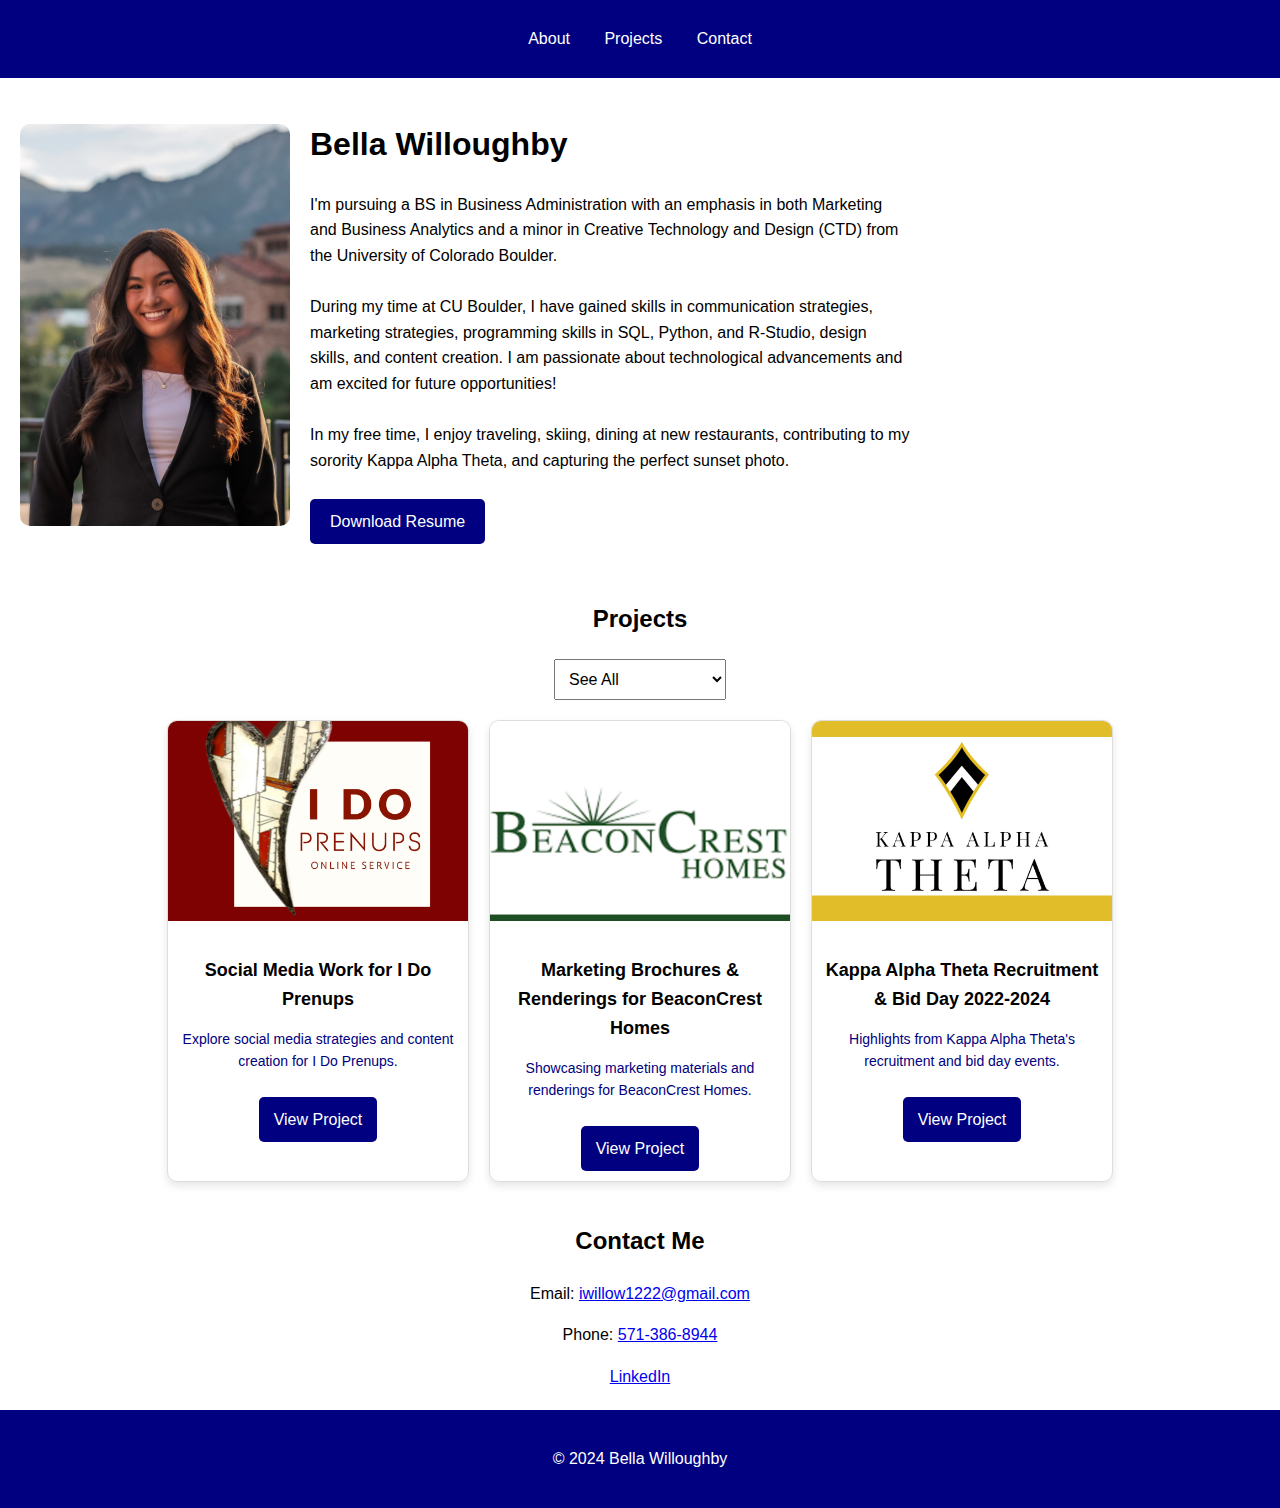
<file: HTML/index.html>
<!DOCTYPE html>
<html lang="en">
<head>
    <meta charset="UTF-8">
    <meta name="viewport" content="width=device-width, initial-scale=1.0">
    <link rel="stylesheet" href="../CSS/styles.css">
    <title>Bella Willoughby Portfolio</title>
</head>
<body>
    <header>
        <nav>
            <ul>
                <li><a href="#about">About</a></li>
                <li><a href="#projects">Projects</a></li>
                <li><a href="#contact">Contact</a></li>
            </ul>
        </nav>
    </header>

    <main>
        <!-- About Section -->
        <section id="about">
            <div class="about-container">
                <div class="about-image">
                    <img src="/Headshot.jpg" alt="Bella Willoughby Headshot" class="headshot">
                </div>
                <div class="about-description">
                    <h1>Bella Willoughby</h1>
                    <p>
                        I'm pursuing a BS in Business Administration with an emphasis in both Marketing and Business Analytics 
                        and a minor in Creative Technology and Design (CTD) from the University of Colorado Boulder.
                        <br><br>
                        During my time at CU Boulder, I have gained skills in communication strategies, marketing strategies, programming 
                        skills in SQL, Python, and R-Studio, design skills, and content creation. 
                        I am passionate about technological advancements and am excited for future opportunities!
                        <br><br>
                        In my free time, I enjoy traveling, skiing, dining at new restaurants, contributing to my sorority 
                        Kappa Alpha Theta, and capturing the perfect sunset photo.
                        <br><br>
                        <a href="https://docs.google.com/document/d/1LbcghBcmfyamTThETzIN4ZHeQhp2QPcEH4WCd3hlcKA/edit?tab=t.0f" target="_blank" class="btn">Download Resume</a>

                    </p>
                </div>
            </div>
        </section>

        <!-- Projects Section -->
        <section id="projects">
            <h2 class="section-title">Projects</h2>
            <div class="filter-container">
                <select id="filter-dropdown" class="filter-dropdown">
                    <option value="all">See All</option>
                    <option value="marketing">Marketing Related</option>
                    <option value="internship">Past Internships</option>
                    <option value="event">Events</option>
                </select>
            </div>
            <div class="projects-container">
                <!-- Project Cards -->
                <div class="project-card" data-category="marketing internship">
                    <img src="/IDP.png" alt="Social Media Work for I Do Prenups" class="project-img">
                    <div class="project-details">
                        <h3>Social Media Work for I Do Prenups</h3>
                        <p>Explore social media strategies and content creation for I Do Prenups.</p>
                        <a href="Project1.html" target="_blank" class="btn">View Project</a>
                    </div>
                </div>
                <div class="project-card" data-category="marketing internship">
                    <img src="/BeaconCrestHomes.png" alt="BeaconCrest Homes Marketing" class="project-img">
                    <div class="project-details">
                        <h3>Marketing Brochures & Renderings for BeaconCrest Homes</h3>
                        <p>Showcasing marketing materials and renderings for BeaconCrest Homes.</p>
                        <a href="Project2.html" target="_blank" class="btn">View Project</a>
                    </div>
                </div>
                <div class="project-card" data-category="event">
                    <img src="/Theta.png" alt="Kappa Alpha Theta Recruitment" class="project-img">
                    <div class="project-details">
                        <h3>Kappa Alpha Theta Recruitment & Bid Day 2022-2024</h3>
                        <p>Highlights from Kappa Alpha Theta's recruitment and bid day events.</p>
                        <a href="Project3.html" target="_blank" class="btn">View Project</a>
                    </div>
                </div>
            </div>
        </section>

        <!-- Contact Section -->
        <section id="contact">
            <h2 class="section-title">Contact Me</h2>
            <p>Email: <a href="mailto:iwillow1222@gmail.com">iwillow1222@gmail.com</a></p>
            <p>Phone: <a href="tel:571-386-8944">571-386-8944</a></p>
            <div class="links">
                <a href="https://www.linkedin.com/in/isabellawilloughby/" target="_blank">LinkedIn</a>
            </div>
        </section>
    </main>

    <footer>
        <p>&copy; 2024 Bella Willoughby</p>
    </footer>

    <script src="../JS/main.js"></script>
</body>
</html>
</file>
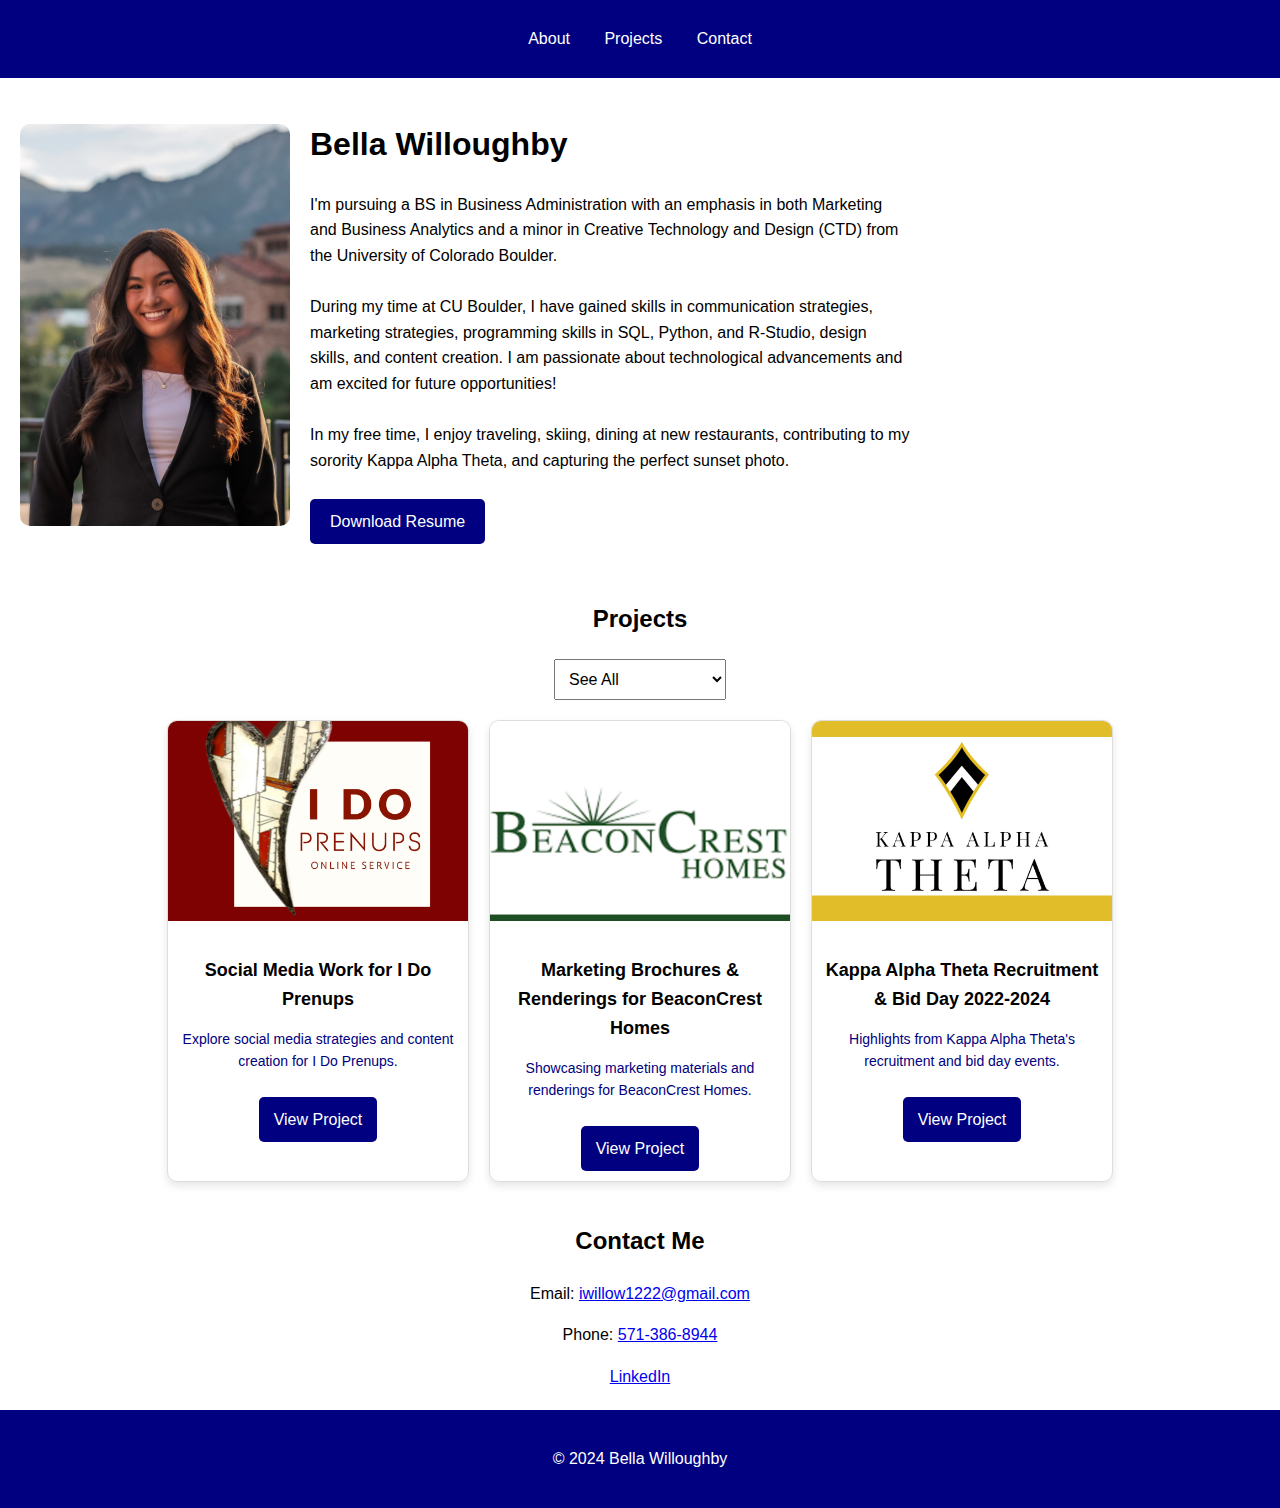
<file: Bella_portfolio/HTML/index.html>
<!DOCTYPE html>
<html lang="en">
<head>
    <meta charset="UTF-8">
    <meta name="viewport" content="width=device-width, initial-scale=1.0">
    <link rel="stylesheet" href="../CSS/styles.css">
    <title>Bella Willoughby Portfolio</title>
</head>
<body>
    <header>
        <nav>
            <ul>
                <li><a href="#about">About</a></li>
                <li><a href="#projects">Projects</a></li>
                <li><a href="#contact">Contact</a></li>
            </ul>
        </nav>
    </header>

    <main>
        <!-- About Section -->
        <section id="about">
            <div class="about-container">
                <div class="about-image">
                    <img src="/image/Headshot.jpg" alt="Bella Willoughby Headshot" class="headshot">
                </div>
                <div class="about-description">
                    <h1>Bella Willoughby</h1>
                    <p>
                        I'm pursuing a BS in Business Administration with an emphasis in both Marketing and Business Analytics 
                        and a minor in Creative Technology and Design (CTD) from the University of Colorado Boulder.
                        <br><br>
                        During my time at CU Boulder, I have gained skills in communication strategies, marketing strategies, programming 
                        skills in SQL, Python, and R-Studio, design skills, and content creation. 
                        I am passionate about technological advancements and am excited for future opportunities!
                        <br><br>
                        In my free time, I enjoy traveling, skiing, dining at new restaurants, contributing to my sorority 
                        Kappa Alpha Theta, and capturing the perfect sunset photo.
                        <br><br>
                        <a href="https://docs.google.com/document/d/1LbcghBcmfyamTThETzIN4ZHeQhp2QPcEH4WCd3hlcKA/edit?tab=t.0f" target="_blank" class="btn">Download Resume</a>

                    </p>
                </div>
            </div>
        </section>

        <!-- Projects Section -->
        <section id="projects">
            <h2 class="section-title">Projects</h2>
            <div class="filter-container">
                <select id="filter-dropdown" class="filter-dropdown">
                    <option value="all">See All</option>
                    <option value="marketing">Marketing Related</option>
                    <option value="internship">Past Internships</option>
                    <option value="event">Events</option>
                </select>
            </div>
            <div class="projects-container">
                <!-- Project Cards -->
                <div class="project-card" data-category="marketing internship">
                    <img src="/image/IDP.png" alt="Social Media Work for I Do Prenups" class="project-img">
                    <div class="project-details">
                        <h3>Social Media Work for I Do Prenups</h3>
                        <p>Explore social media strategies and content creation for I Do Prenups.</p>
                        <a href="Project1.html" target="_blank" class="btn">View Project</a>
                    </div>
                </div>
                <div class="project-card" data-category="marketing internship">
                    <img src="/image/BeaconCrestHomes.png" alt="BeaconCrest Homes Marketing" class="project-img">
                    <div class="project-details">
                        <h3>Marketing Brochures & Renderings for BeaconCrest Homes</h3>
                        <p>Showcasing marketing materials and renderings for BeaconCrest Homes.</p>
                        <a href="Project2.html" target="_blank" class="btn">View Project</a>
                    </div>
                </div>
                <div class="project-card" data-category="event">
                    <img src="/image/Theta.png" alt="Kappa Alpha Theta Recruitment" class="project-img">
                    <div class="project-details">
                        <h3>Kappa Alpha Theta Recruitment & Bid Day 2022-2024</h3>
                        <p>Highlights from Kappa Alpha Theta's recruitment and bid day events.</p>
                        <a href="Project3.html" target="_blank" class="btn">View Project</a>
                    </div>
                </div>
            </div>
        </section>

        <!-- Contact Section -->
        <section id="contact">
            <h2 class="section-title">Contact Me</h2>
            <p>Email: <a href="mailto:iwillow1222@gmail.com">iwillow1222@gmail.com</a></p>
            <p>Phone: <a href="tel:571-386-8944">571-386-8944</a></p>
            <div class="links">
                <a href="https://www.linkedin.com/in/isabellawilloughby/" target="_blank">LinkedIn</a>
            </div>
        </section>
    </main>

    <footer>
        <p>&copy; 2024 Bella Willoughby</p>
    </footer>

    <script src="../JS/main.js"></script>
</body>
</html>
</file>
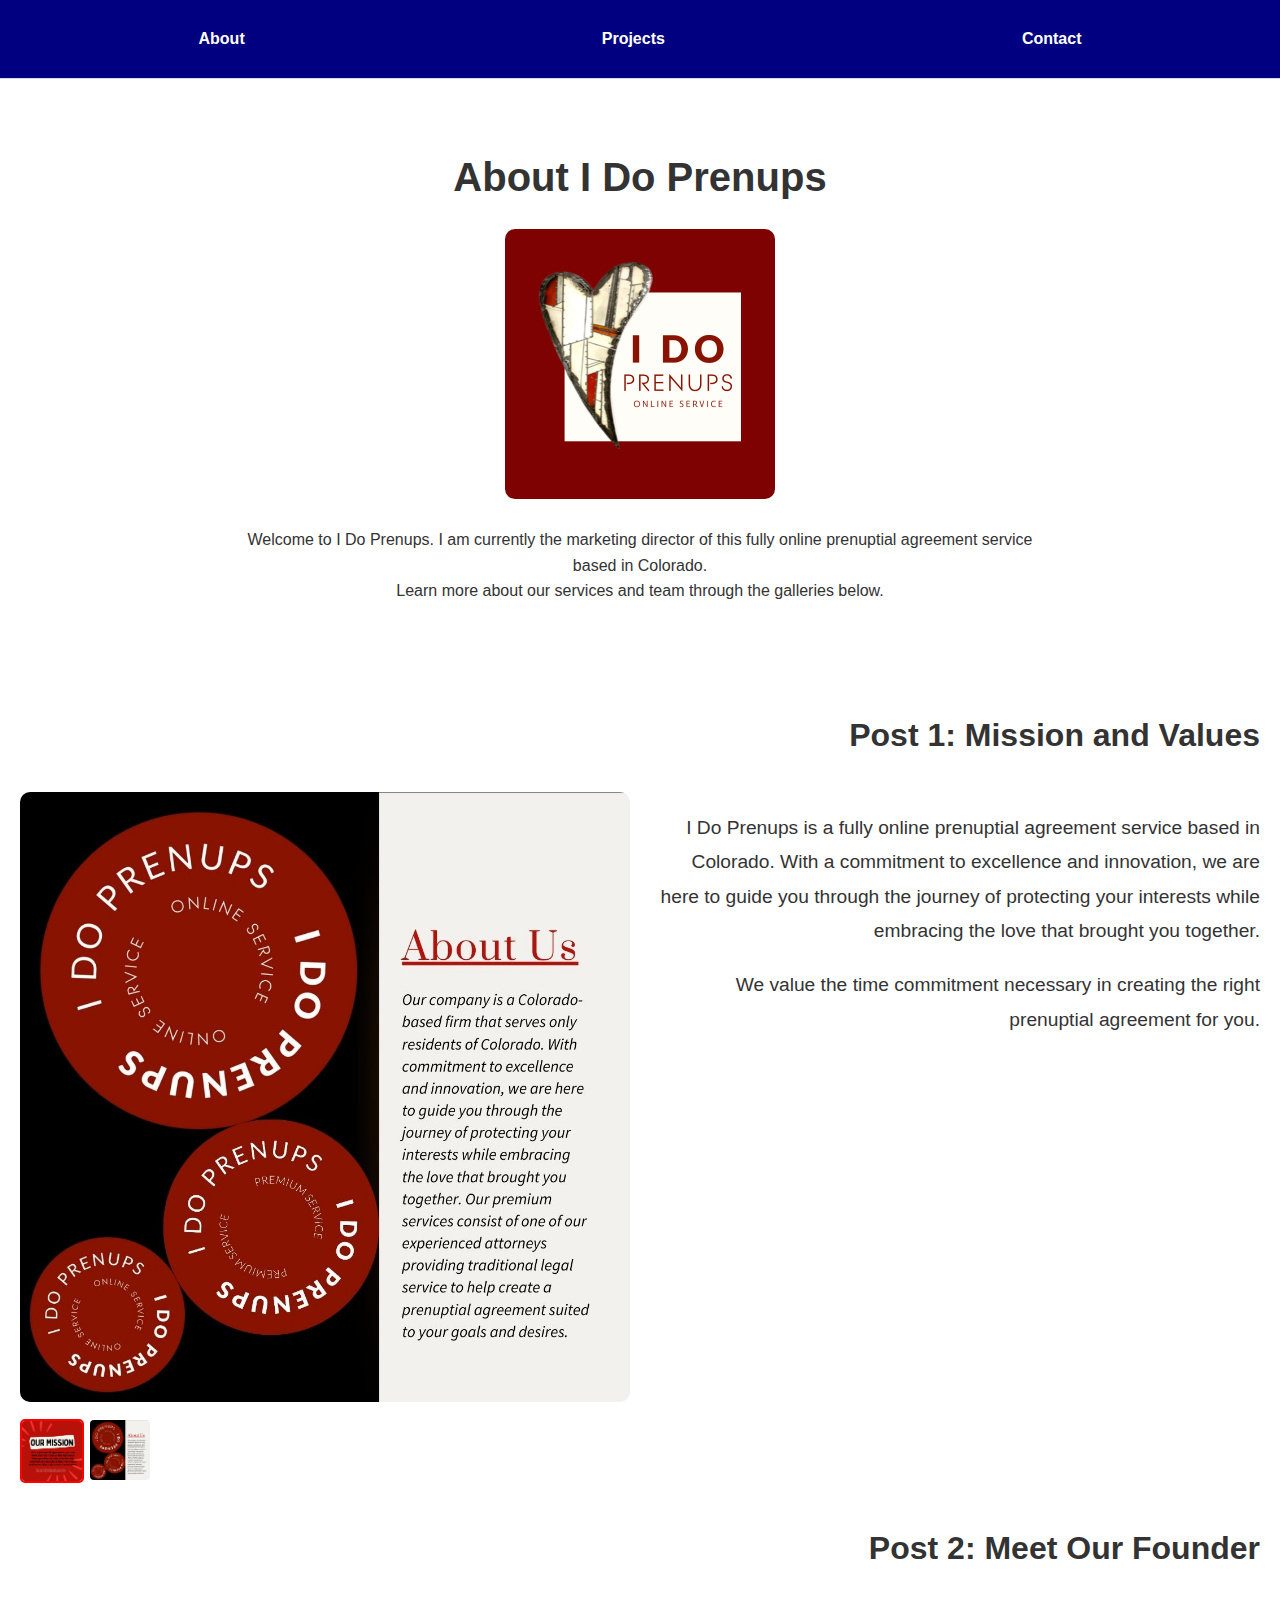
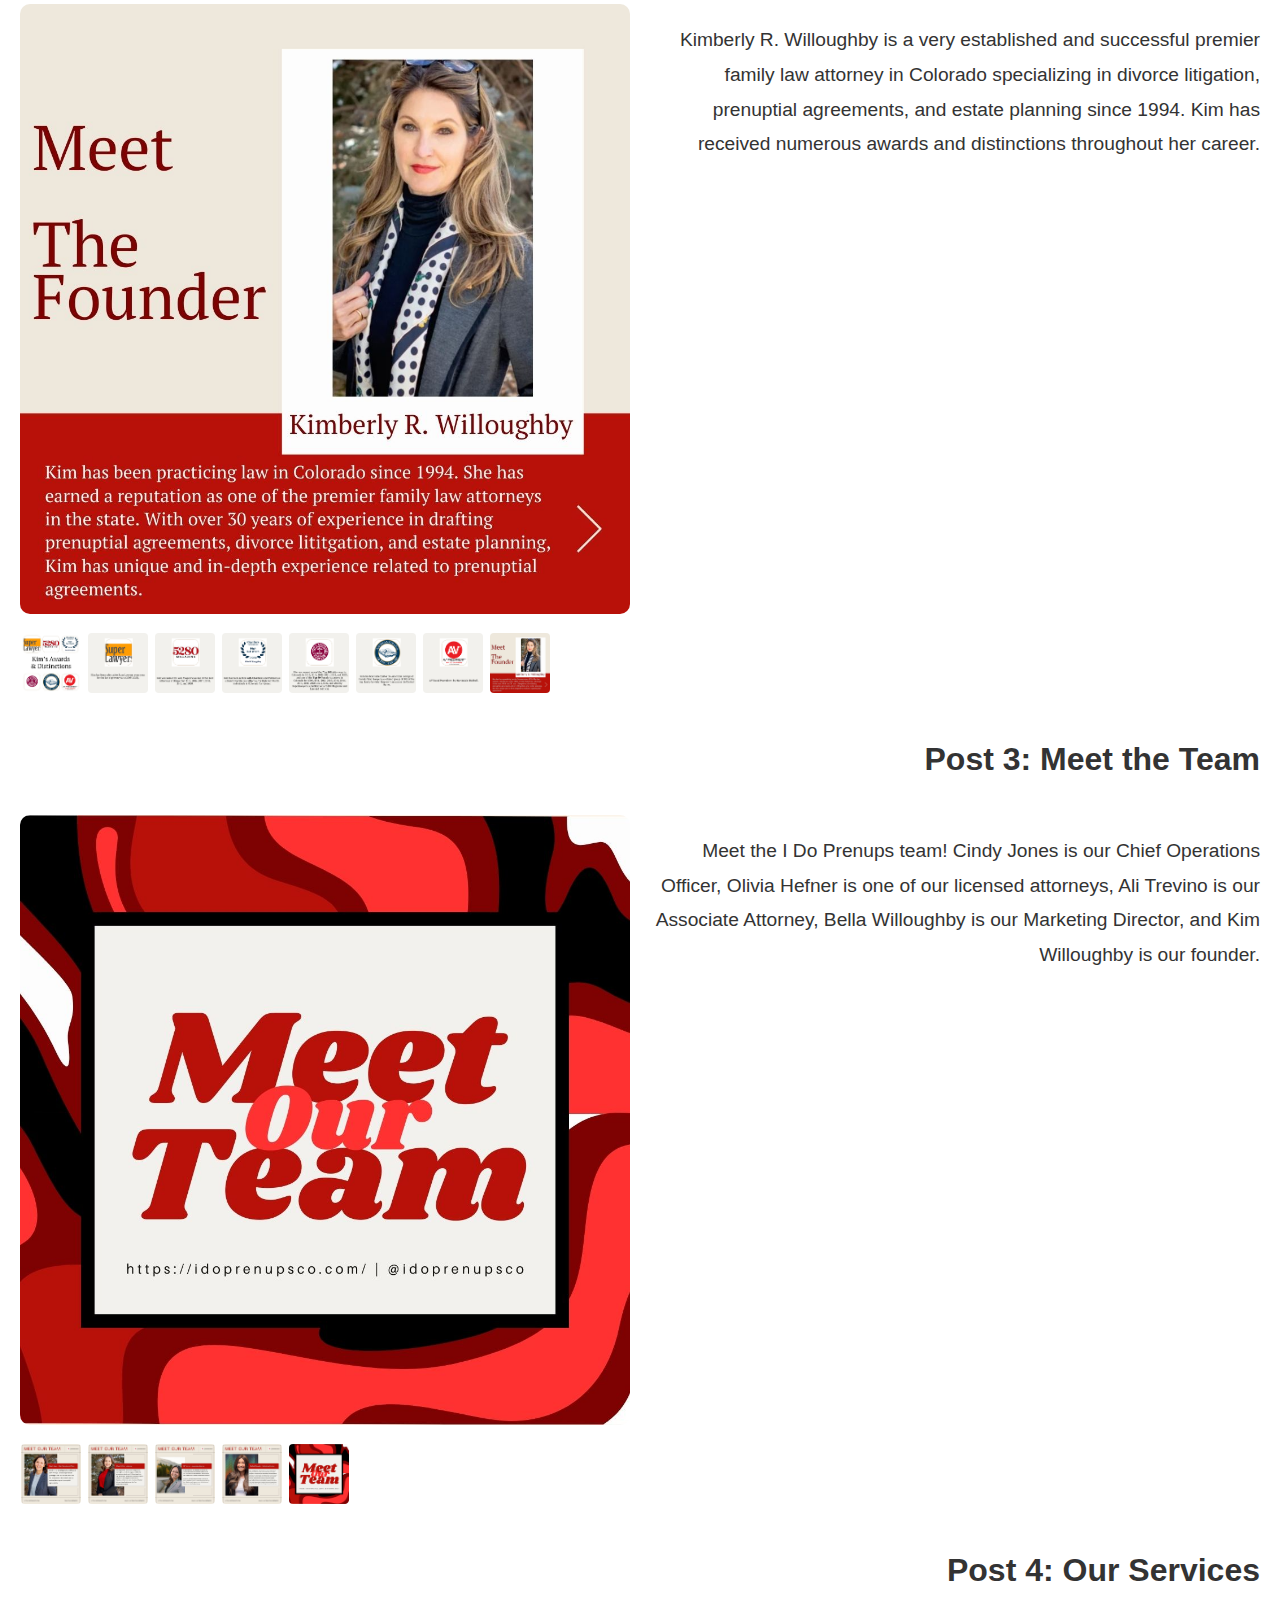
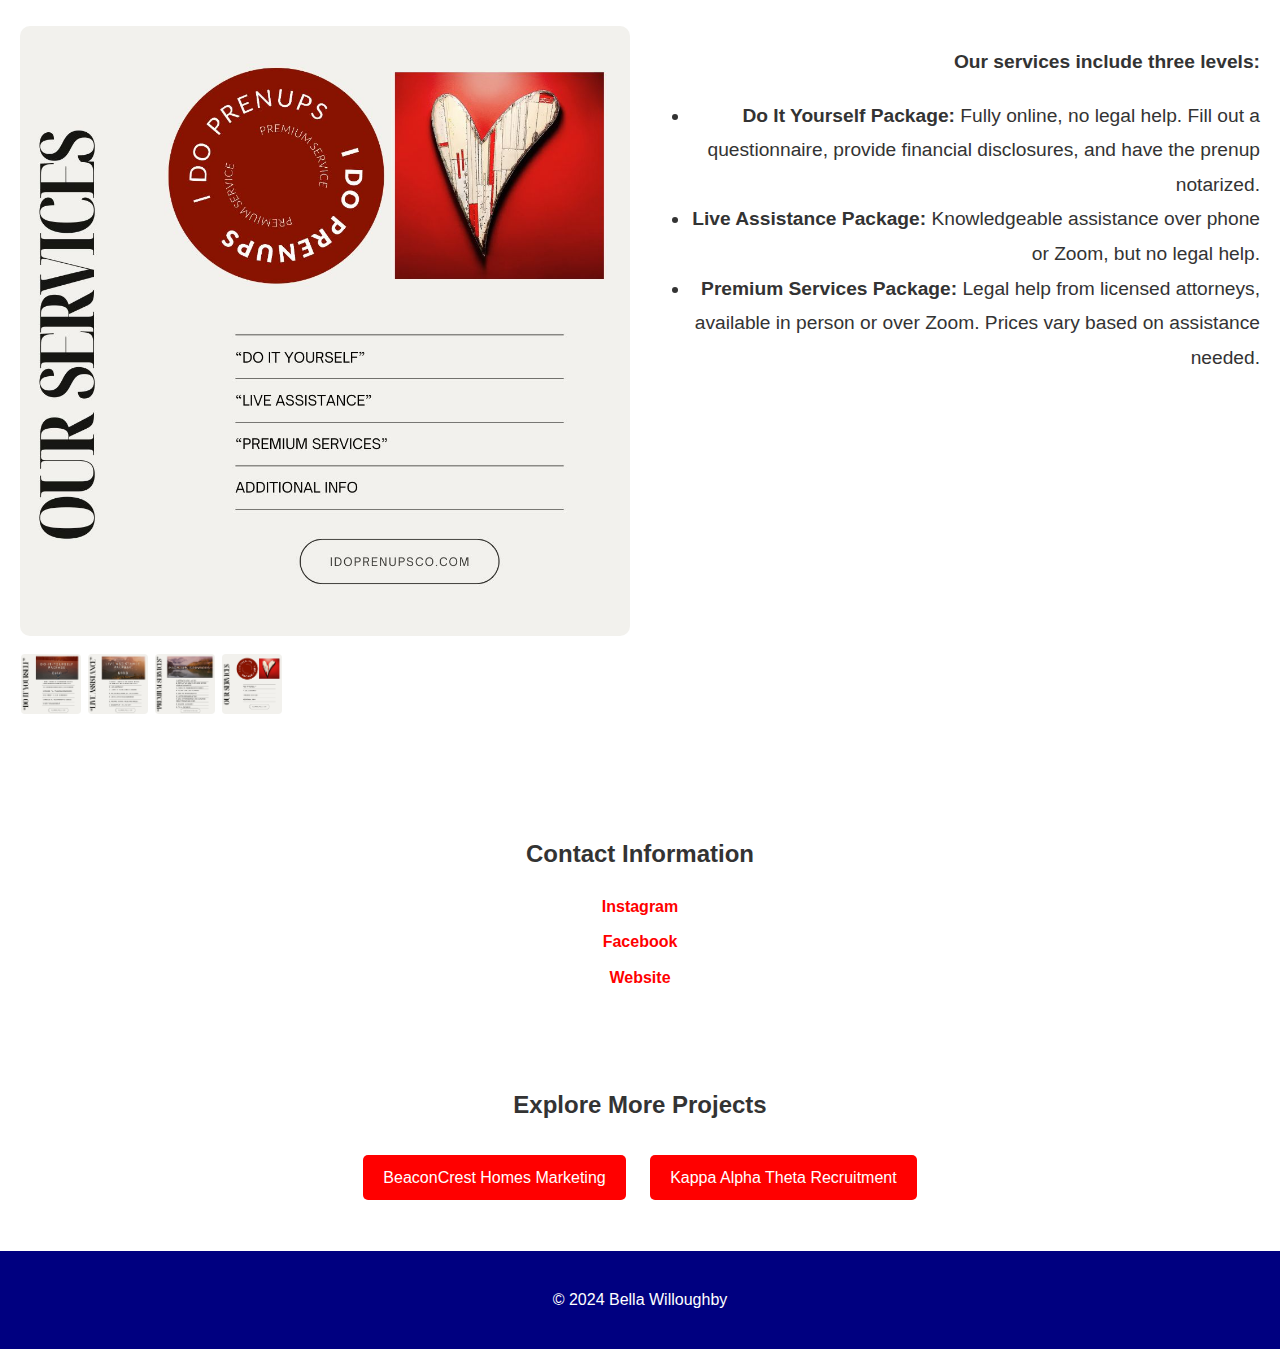
<file: HTML/Project1.html>
<!DOCTYPE html>
<html lang="en-US">
  <head>
    <meta charset="utf-8" />
    <meta name="viewport" content="width=device-width, initial-scale=1.0" />
    <title>Image Photo Gallery</title>
    <link rel="stylesheet" href="../CSS/Project1.css" />
    <link rel="stylesheet" href="../CSS/styles.css" />
    <script src="../JS/Project1.js" defer></script>
  </head>
<body>

  <header>
    <nav>
      <ul>
        <li><a href="index.html#about">About</a></li>
        <li><a href="index.html">Projects</a></li>
        <li><a href="index.html#contact">Contact</a></li>
      </ul>
    </nav>
  </header>

  <section id="about">
    <h1>About I Do Prenups</h1>
    <img src="/IDP.png" alt="Cover Photo" class="cover-photo" />
    <p>Welcome to I Do Prenups. I am currently the marketing director of this fully online prenuptial agreement service based in Colorado.</p>
    <p>Learn more about our services and team through the galleries below.</p>
  </section>

  <!-- Carousels -->
  <section id="projects">
    <h2>Post 1: Mission and Values</h2>
    <div class="carousel-container">
      <div class="carousel" id="carousel1">
        <div class="main-image">
          <img src="/img/about.jpg" alt="About IDP" class="displayed-img" />
        </div>
        <div class="thumbnails">
          <img src="/img/mission.jpg" alt="Mission" class="thumbnail active" />
          <img src="/img/about.jpg" alt="About" class="thumbnail" />
        </div>
      </div>
      <div class="description">
        <p>I Do Prenups is a fully online prenuptial agreement service based in Colorado. With a commitment to excellence and innovation, we are here to guide you through the journey of protecting your interests while embracing the love that brought you together.</p>
        <p>We value the time commitment necessary in creating the right prenuptial agreement for you.</p>
      </div>
    </div>

    <h2>Post 2: Meet Our Founder</h2>
    <div class="carousel-container">
      <div class="carousel" id="carousel2">
        <div class="main-image">
          <img src="/img/kim.jpg" alt="Kim" class="displayed-img" />
        </div>
        <div class="thumbnails">
          <img src="/img/KAwards.jpg" alt="Awards" class="thumbnail" />
          <img src="/img/a1.jpg" alt="Super Lawyers" class="thumbnail" />
          <img src="/img/a2.jpg" alt="5280 Magazine" class="thumbnail" />
          <img src="/img/a3.jpg" alt="Chambers" class="thumbnail" />
          <img src="/img/a4.jpg" alt="Top Lawyers Denver" class="thumbnail" />
          <img src="/img/a5.jpg" alt="American College of Trial Lawyers" class="thumbnail" />
          <img src="/img/a6.jpg" alt="AV Award" class="thumbnail" />
          <img src="/img/kim.jpg" alt="Kim" class="thumbnail" />
        </div>
      </div>
      <div class="description">
        <p>Kimberly R. Willoughby is a very established and successful premier family law attorney in Colorado specializing in divorce litigation, prenuptial agreements, and estate planning since 1994. Kim has received numerous awards and distinctions throughout her career.</p>
      </div>
    </div>

    <h2>Post 3: Meet the Team</h2>
    <div class="carousel-container">
      <div class="carousel" id="carousel3">
        <div class="main-image">
          <img src="/img/team.jpg" alt="Team" class="displayed-img" />
        </div>
        <div class="thumbnails">
          <img src="/img/cindy.jpg" alt="Cindy" class="thumbnail" />
          <img src="/img/olivia.jpg" alt="Olivia" class="thumbnail" />
          <img src="/img/ali.jpg" alt="Ali" class="thumbnail" />
          <img src="/img/bella.jpg" alt="Bella" class="thumbnail" />
          <img src="/img/team.jpg" alt="Team" class="thumbnail" />
        </div>
      </div>
      <div class="description">
        <p>Meet the I Do Prenups team! Cindy Jones is our Chief Operations Officer, Olivia Hefner is one of our licensed attorneys, Ali Trevino is our Associate Attorney, Bella Willoughby is our Marketing Director, and Kim Willoughby is our founder.</p>
      </div>
    </div>

    <h2>Post 4: Our Services</h2>
    <div class="carousel-container">
      <div class="carousel" id="carousel4">
        <div class="main-image">
          <img src="/img/OurServices.jpg" alt="Services" class="displayed-img" />
        </div>
        <div class="thumbnails">
          <img src="/img/DIY.jpg" alt="DIY Package" class="thumbnail" />
          <img src="/img/LA.jpg" alt="Live Assistance" class="thumbnail" />
          <img src="/img/PS.jpg" alt="Premium Services" class="thumbnail" />
          <img src="/img/OurServices.jpg" alt="Services" class="thumbnail" />
        </div>
      </div>
      <div class="description">
        <p><strong>Our services include three levels:</strong></p>
        <ul>
          <li><strong>Do It Yourself Package:</strong> Fully online, no legal help. Fill out a questionnaire, provide financial disclosures, and have the prenup notarized.</li>
          <li><strong>Live Assistance Package:</strong> Knowledgeable assistance over phone or Zoom, but no legal help.</li>
          <li><strong>Premium Services Package:</strong> Legal help from licensed attorneys, available in person or over Zoom. Prices vary based on assistance needed.</li>
        </ul>
      </div>
    </div>
  </section>

  <section id="contact">
    <h2>Contact Information</h2>
    <ul>
      <li><a href="https://www.instagram.com/idoprenupsco/">Instagram</a></li>
      <li><a href="https://www.facebook.com/profile.php?id=61558778383184">Facebook</a></li>
      <li><a href="https://idoprenupsco.com/">Website</a></li>
    </ul>
  </section>

  <section id="other-projects">
    <h2>Explore More Projects</h2>
    <div class="project-list">
        <a href="Project2.html" class="btn">BeaconCrest Homes Marketing</a>
        <a href="Project3.html" class="btn">Kappa Alpha Theta Recruitment</a>
    </div>
  </section>

  <footer>
    <p>&copy; 2024 Bella Willoughby</p>
  </footer>
</body>
</html>
</file>
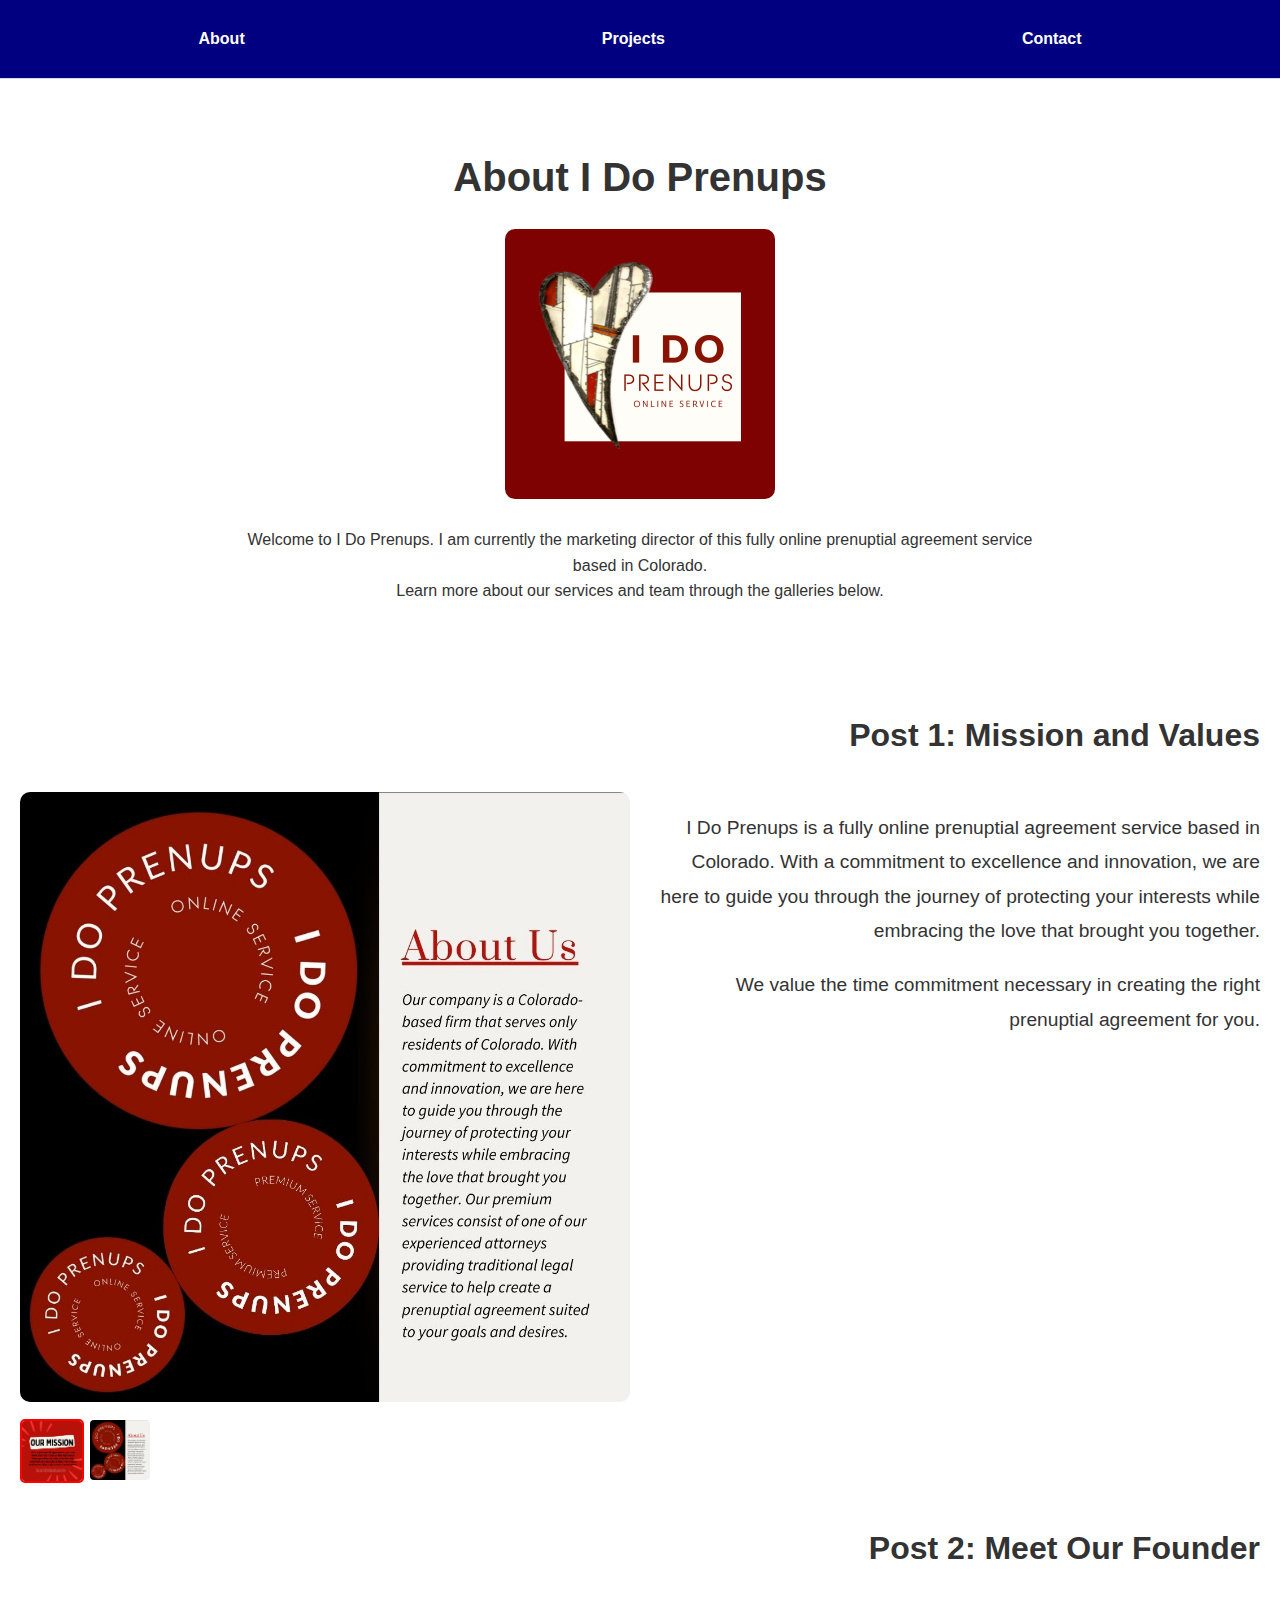
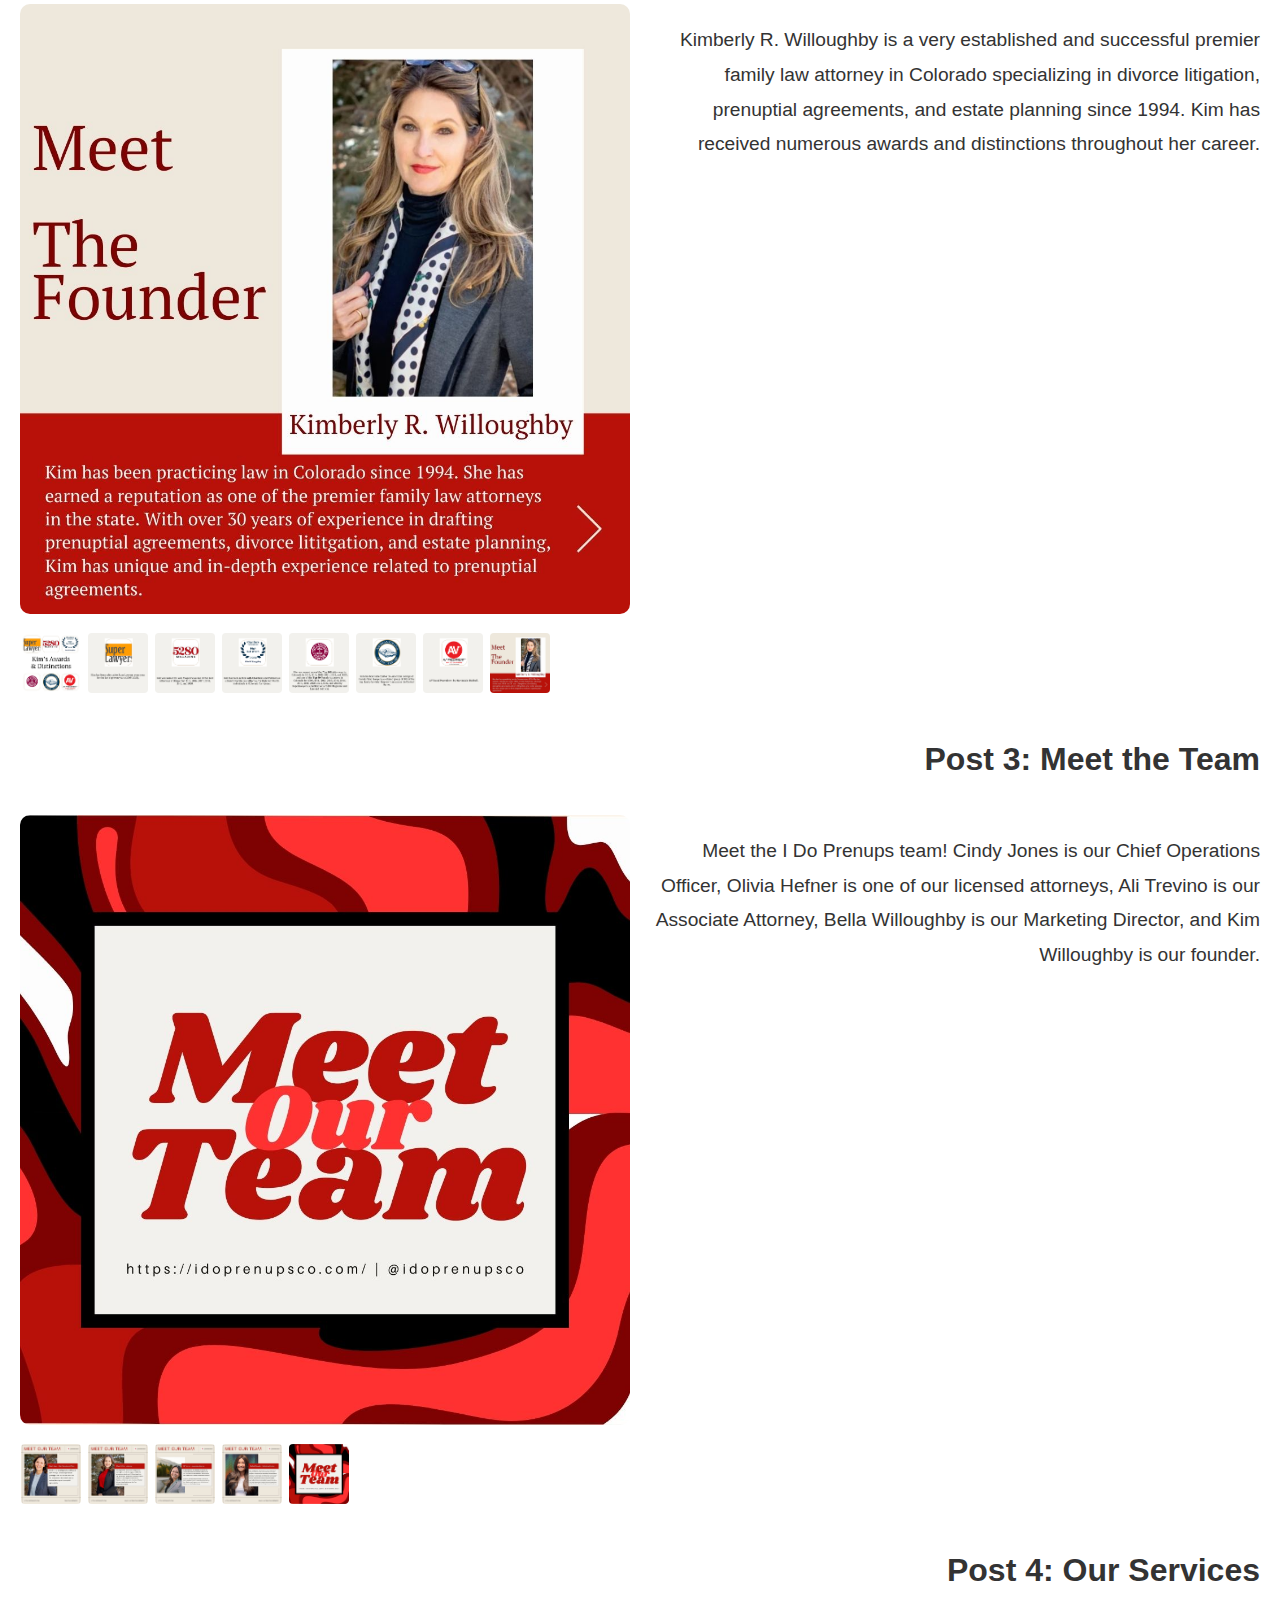
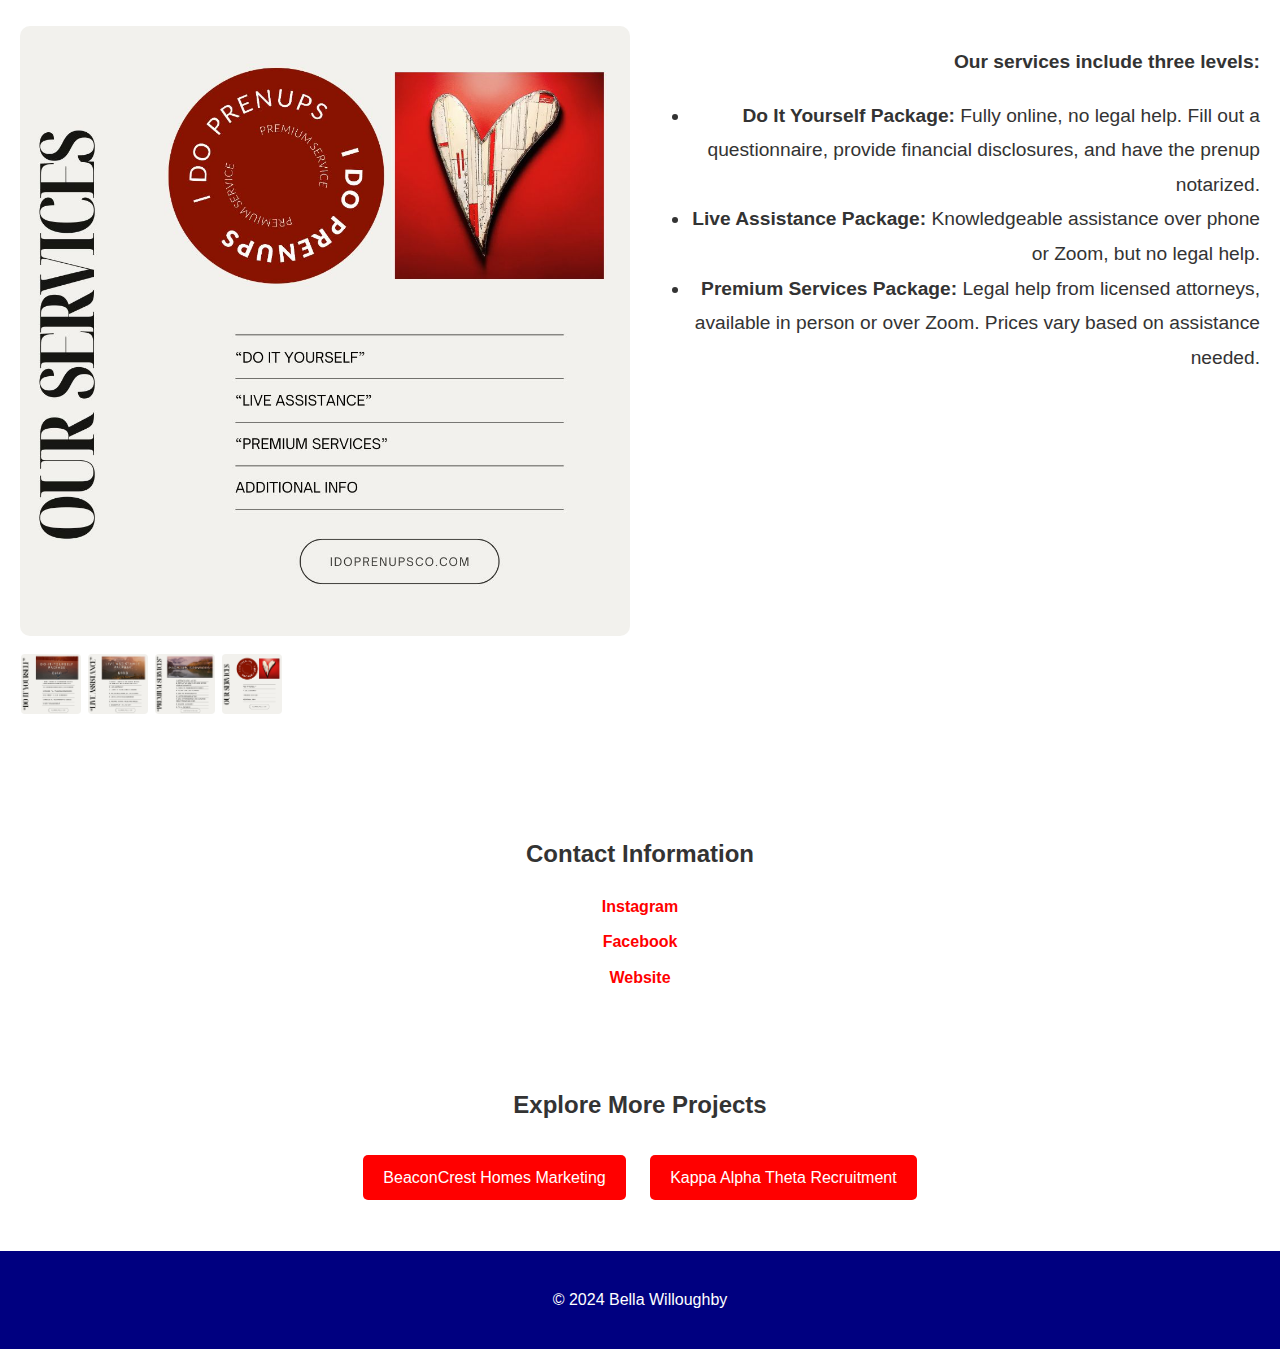
<file: Bella_portfolio/HTML/Project1.html>
<!DOCTYPE html>
<html lang="en-US">
  <head>
    <meta charset="utf-8"/>
    <meta name="viewport" content="width=device-width, initial-scale=1.0"/>
    <title>Image Photo Gallery</title>
    <link rel="stylesheet" href="../CSS/Project1.css"/>
    <link rel="stylesheet" href="../CSS/styles.css"/>
    <script src="../JS/Project1.js" defer></script>
  </head>
<body>

  <header>
    <nav>
      <ul>
        <li><a href="index.html#about">About</a></li>
        <li><a href="index.html">Projects</a></li>
        <li><a href="index.html#contact">Contact</a></li>
      </ul>
    </nav>
  </header>

  <section id="about">
    <h1>About I Do Prenups</h1>
    <img src="/image/IDP.png" alt="Cover Photo" class="cover-photo"/>
    <p>Welcome to I Do Prenups. I am currently the marketing director of this fully online prenuptial agreement service based in Colorado.</p>
    <p>Learn more about our services and team through the galleries below.</p>
  </section>

  <!-- Carousels -->
  <section id="projects">
    <h2>Post 1: Mission and Values</h2>
    <div class="carousel-container">
      <div class="carousel" id="carousel1">
        <div class="main-image">
          <img src="/image/about.jpg" alt="About IDP" class="displayed-img"/>
        </div>
        <div class="thumbnails">
          <img src="/image/mission.jpg" alt="Mission" class="thumbnail active"/>
          <img src="/image/about.jpg" alt="About" class="thumbnail"/>
        </div>
      </div>
      <div class="description">
        <p>I Do Prenups is a fully online prenuptial agreement service based in Colorado. With a commitment to excellence and innovation, we are here to guide you through the journey of protecting your interests while embracing the love that brought you together.</p>
        <p>We value the time commitment necessary in creating the right prenuptial agreement for you.</p>
      </div>
    </div>

    <h2>Post 2: Meet Our Founder</h2>
    <div class="carousel-container">
      <div class="carousel" id="carousel2">
        <div class="main-image">
          <img src="/image/kim.jpg" alt="Kim" class="displayed-img"/>
        </div>
        <div class="thumbnails">
          <img src="/image/KAwards.jpg" alt="Awards" class="thumbnail"/>
          <img src="/image/a1.jpg" alt="Super Lawyers" class="thumbnail"/>
          <img src="/image/a2.jpg" alt="5280 Magazine" class="thumbnail"/>
          <img src="/image/a3.jpg" alt="Chambers" class="thumbnail"/>
          <img src="/image/a4.jpg" alt="Top Lawyers Denver" class="thumbnail"/>
          <img src="/image/a5.jpg" alt="American College of Trial Lawyers" class="thumbnail"/>
          <img src="/image/a6.jpg" alt="AV Award" class="thumbnail"/>
          <img src="/image/kim.jpg" alt="Kim" class="thumbnail"/>
        </div>
      </div>
      <div class="description">
        <p>Kimberly R. Willoughby is a very established and successful premier family law attorney in Colorado specializing in divorce litigation, prenuptial agreements, and estate planning since 1994. Kim has received numerous awards and distinctions throughout her career.</p>
      </div>
    </div>

    <h2>Post 3: Meet the Team</h2>
    <div class="carousel-container">
      <div class="carousel" id="carousel3">
        <div class="main-image">
          <img src="/image/team.jpg" alt="Team" class="displayed-img"/>
        </div>
        <div class="thumbnails">
          <img src="/image/cindy.jpg" alt="Cindy" class="thumbnail"/>
          <img src="/image/olivia.jpg" alt="Olivia" class="thumbnail"/>
          <img src="/image/ali.jpg" alt="Ali" class="thumbnail"/>
          <img src="/image/bella.jpg" alt="Bella" class="thumbnail"/>
          <img src="/image/team.jpg" alt="Team" class="thumbnail"/>
        </div>
      </div>
      <div class="description">
        <p>Meet the I Do Prenups team! Cindy Jones is our Chief Operations Officer, Olivia Hefner is one of our licensed attorneys, Ali Trevino is our Associate Attorney, Bella Willoughby is our Marketing Director, and Kim Willoughby is our founder.</p>
      </div>
    </div>

    <h2>Post 4: Our Services</h2>
    <div class="carousel-container">
      <div class="carousel" id="carousel4">
        <div class="main-image">
          <img src="/image/OurServices.jpg" alt="Services" class="displayed-img"/>
        </div>
        <div class="thumbnails">
          <img src="/image/DIY.jpg" alt="DIY Package" class="thumbnail"/>
          <img src="/image/LA.jpg" alt="Live Assistance" class="thumbnail"/>
          <img src="/image/PS.jpg" alt="Premium Services" class="thumbnail"/>
          <img src="/image/OurServices.jpg" alt="Services" class="thumbnail"/>
        </div>
      </div>
      <div class="description">
        <p><strong>Our services include three levels:</strong></p>
        <ul>
          <li><strong>Do It Yourself Package:</strong> Fully online, no legal help. Fill out a questionnaire, provide financial disclosures, and have the prenup notarized.</li>
          <li><strong>Live Assistance Package:</strong> Knowledgeable assistance over phone or Zoom, but no legal help.</li>
          <li><strong>Premium Services Package:</strong> Legal help from licensed attorneys, available in person or over Zoom. Prices vary based on assistance needed.</li>
        </ul>
      </div>
    </div>
  </section>

  <section id="contact">
    <h2>Contact Information</h2>
    <ul>
      <li><a href="https://www.instagram.com/idoprenupsco">Instagram</a></li>
      <li><a href="https://www.facebook.com/profile.php?id=61558778383184">Facebook</a></li>
      <li><a href="https://idoprenupsco.com/">Website</a></li>
    </ul>
  </section>

  <section id="other-projects">
    <h2>Explore More Projects</h2>
    <div class="project-list">
        <a href="Project2.html" class="btn">BeaconCrest Homes Marketing</a>
        <a href="Project3.html" class="btn">Kappa Alpha Theta Recruitment</a>
    </div>
  </section>

  <footer>
    <p>&copy; 2024 Bella Willoughby</p>
  </footer>
</body>
</html>
</file>
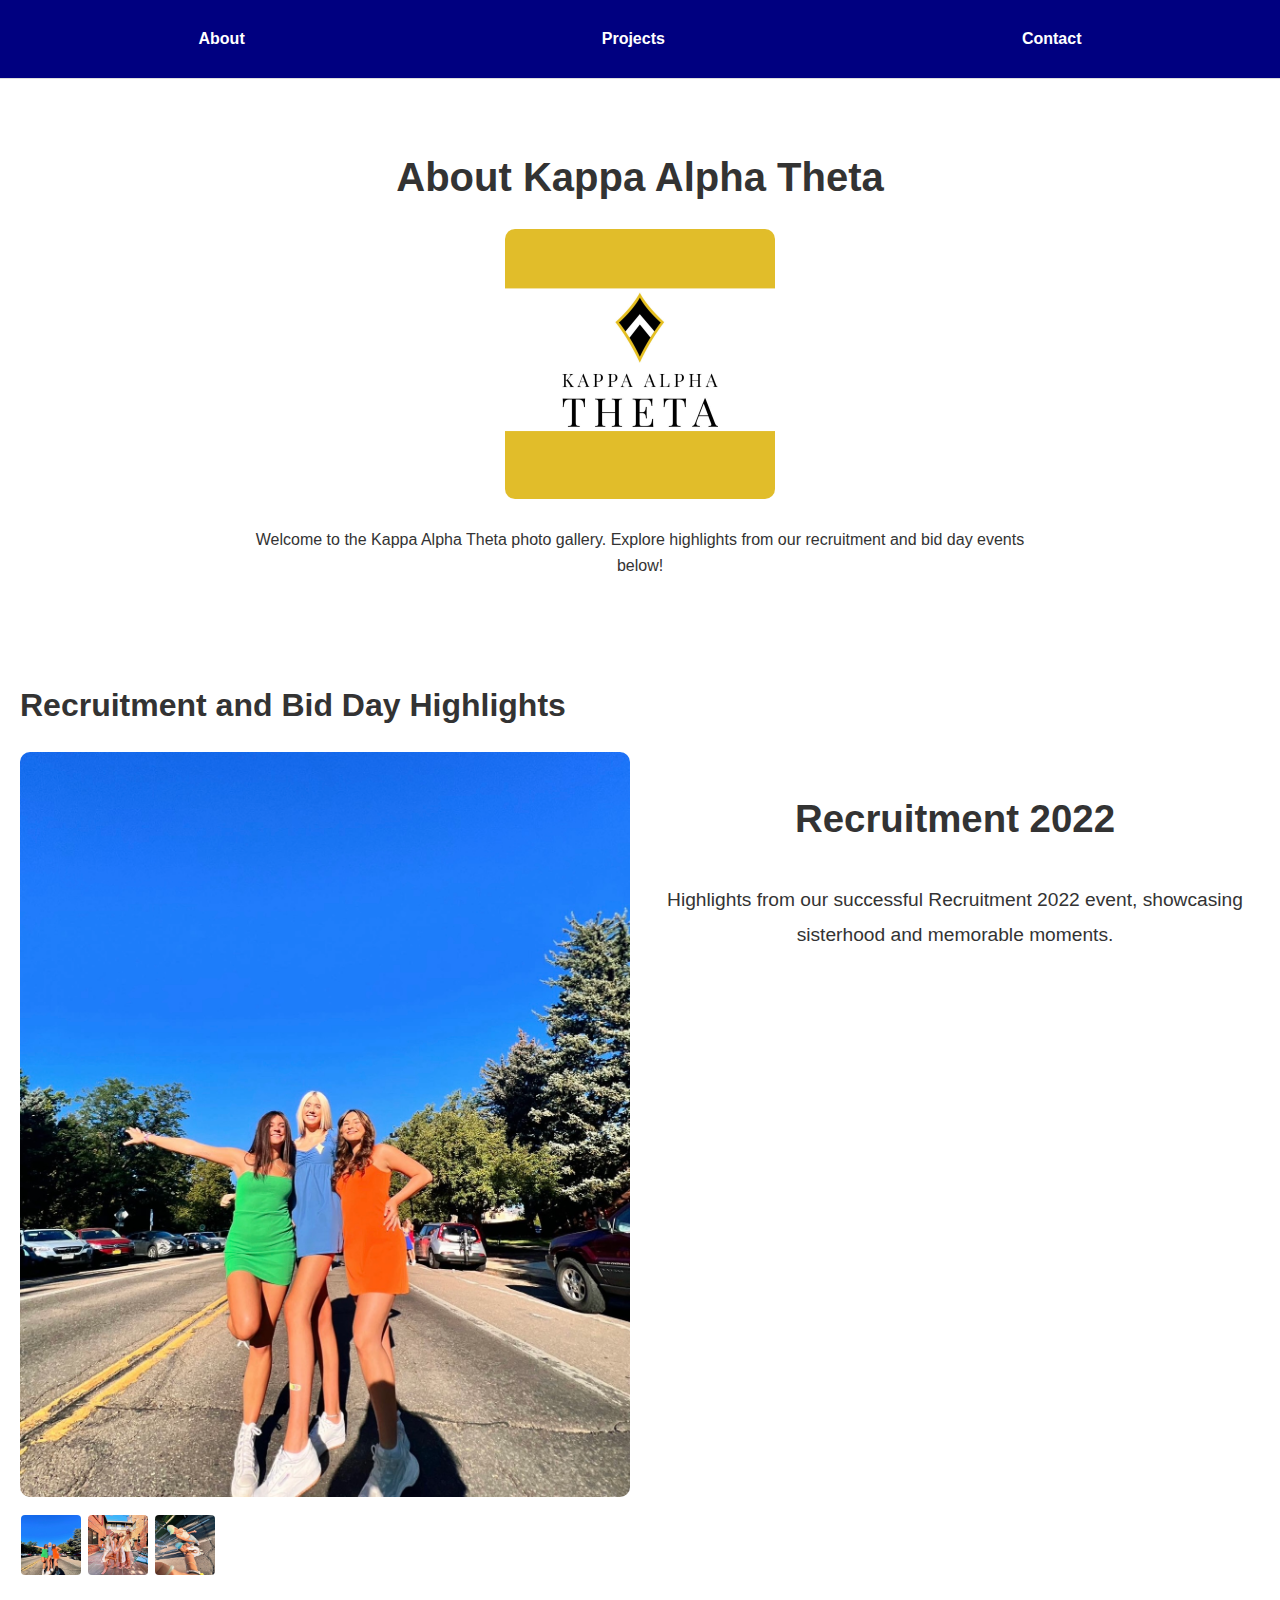
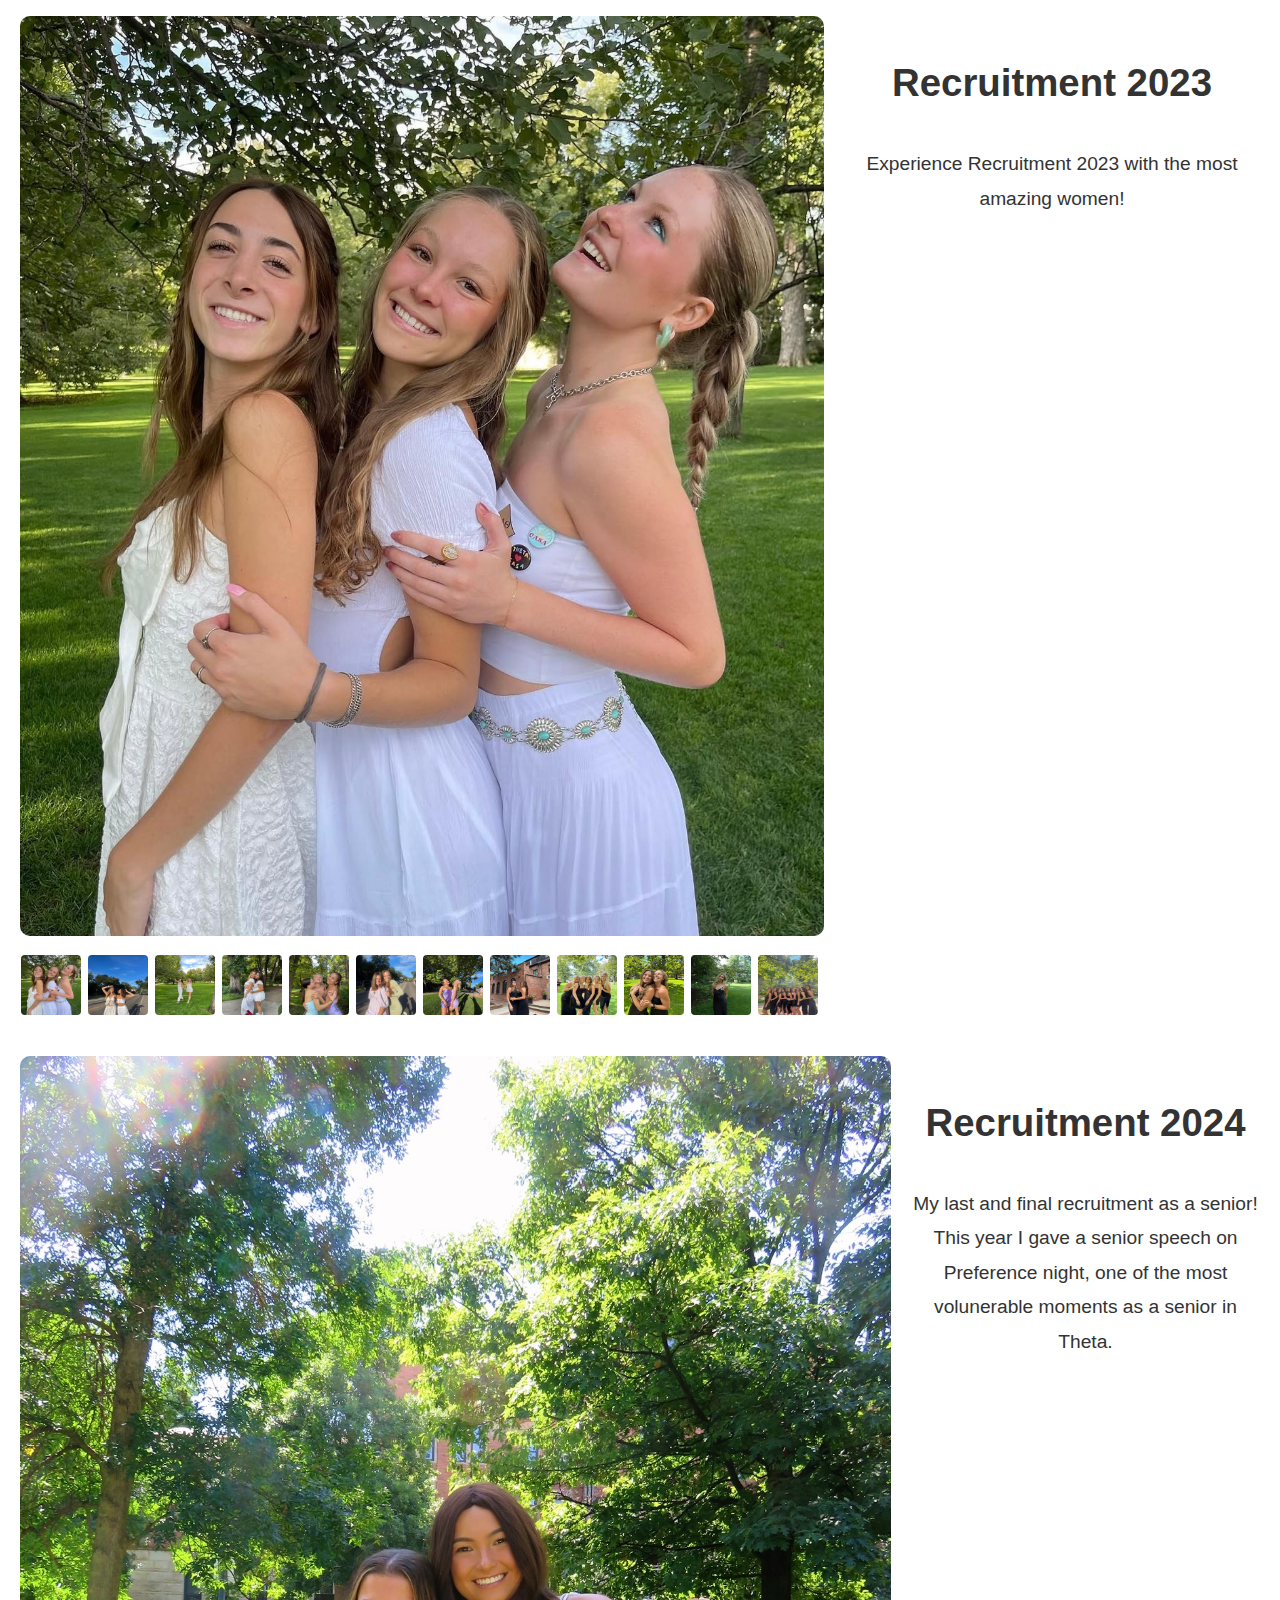
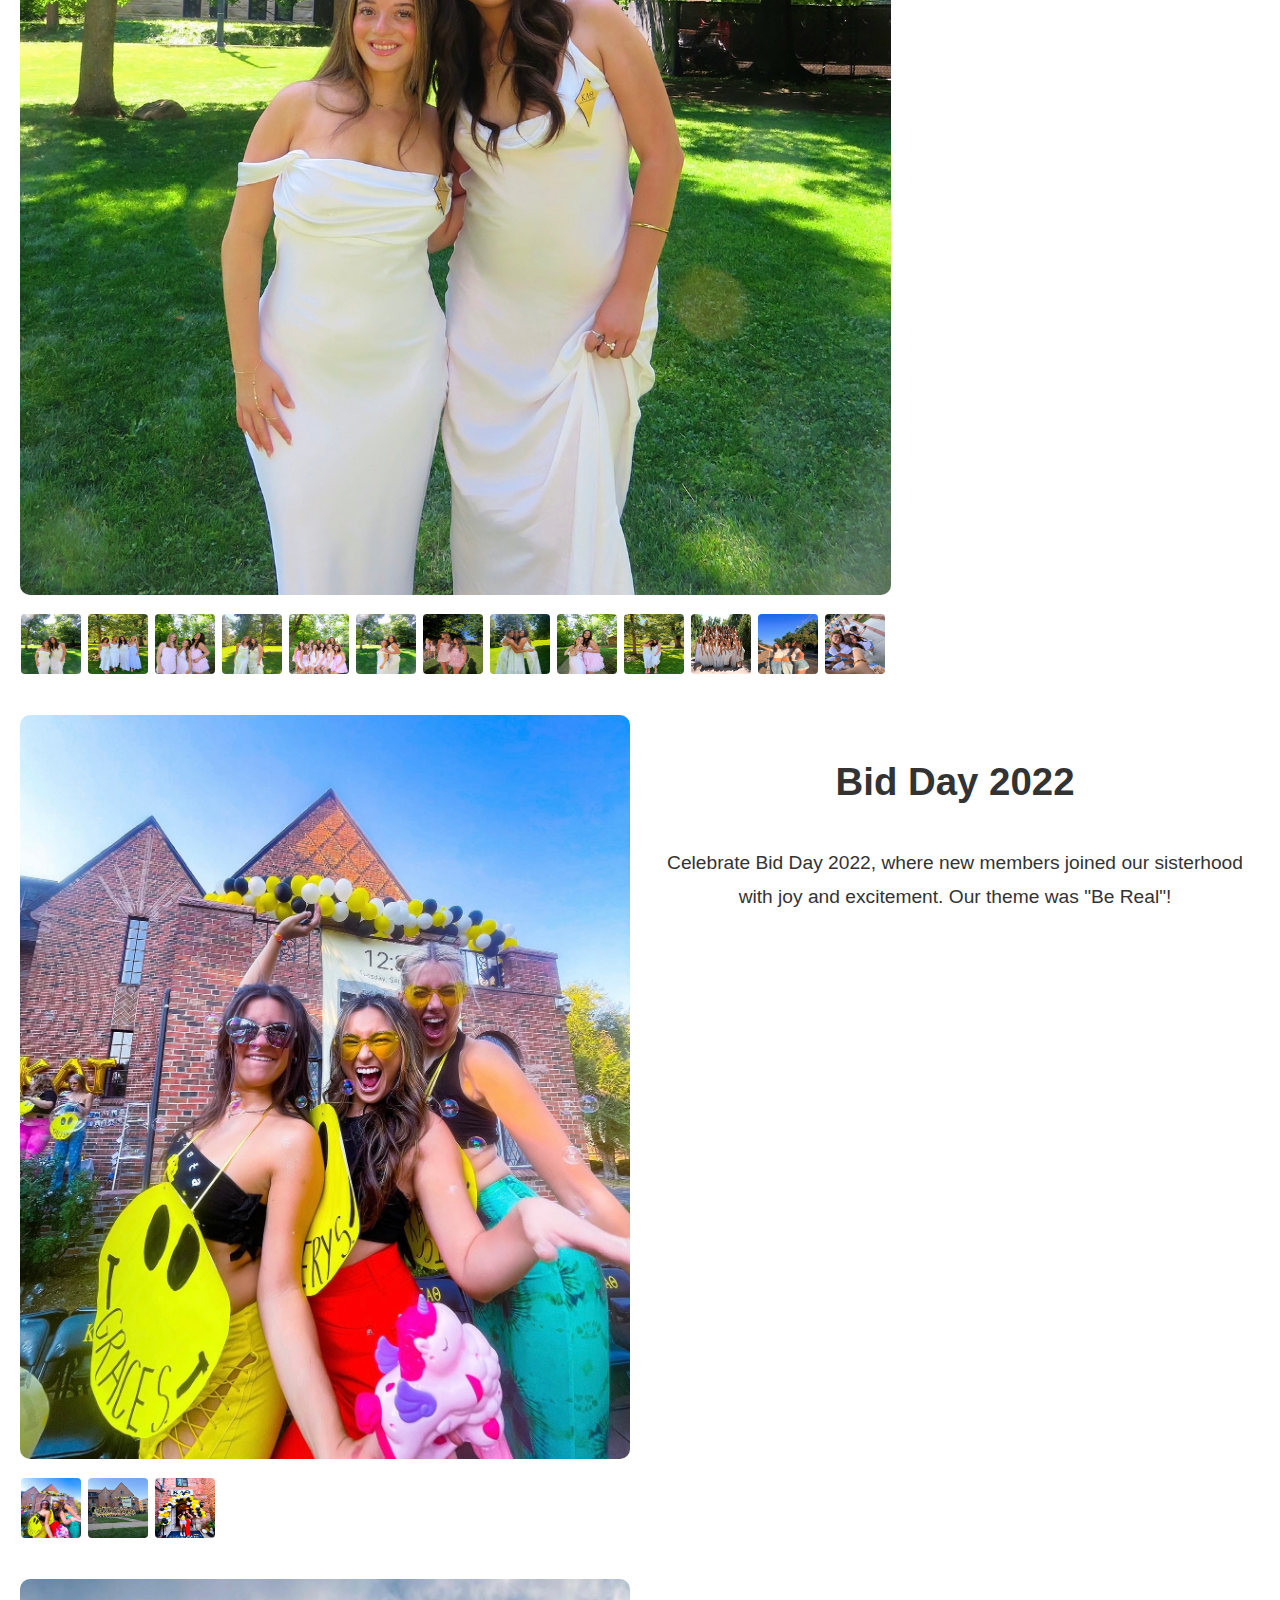
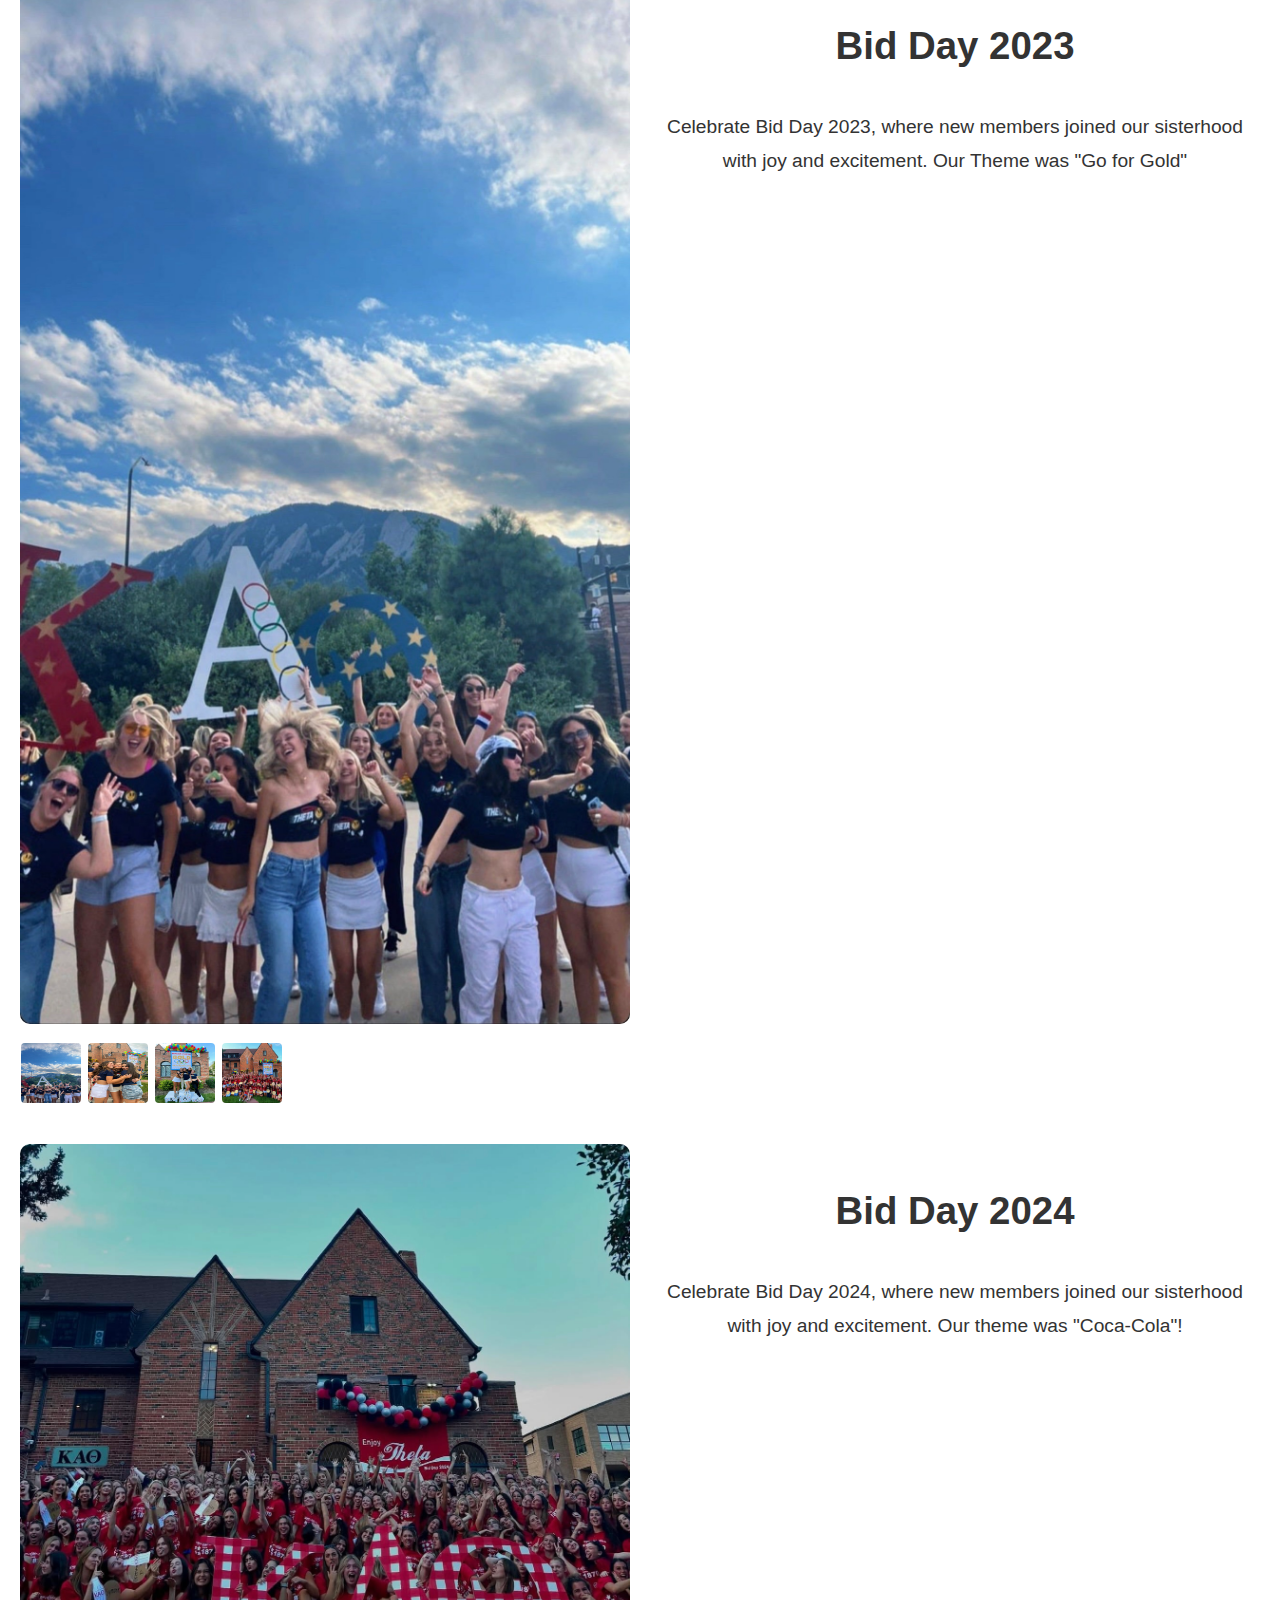
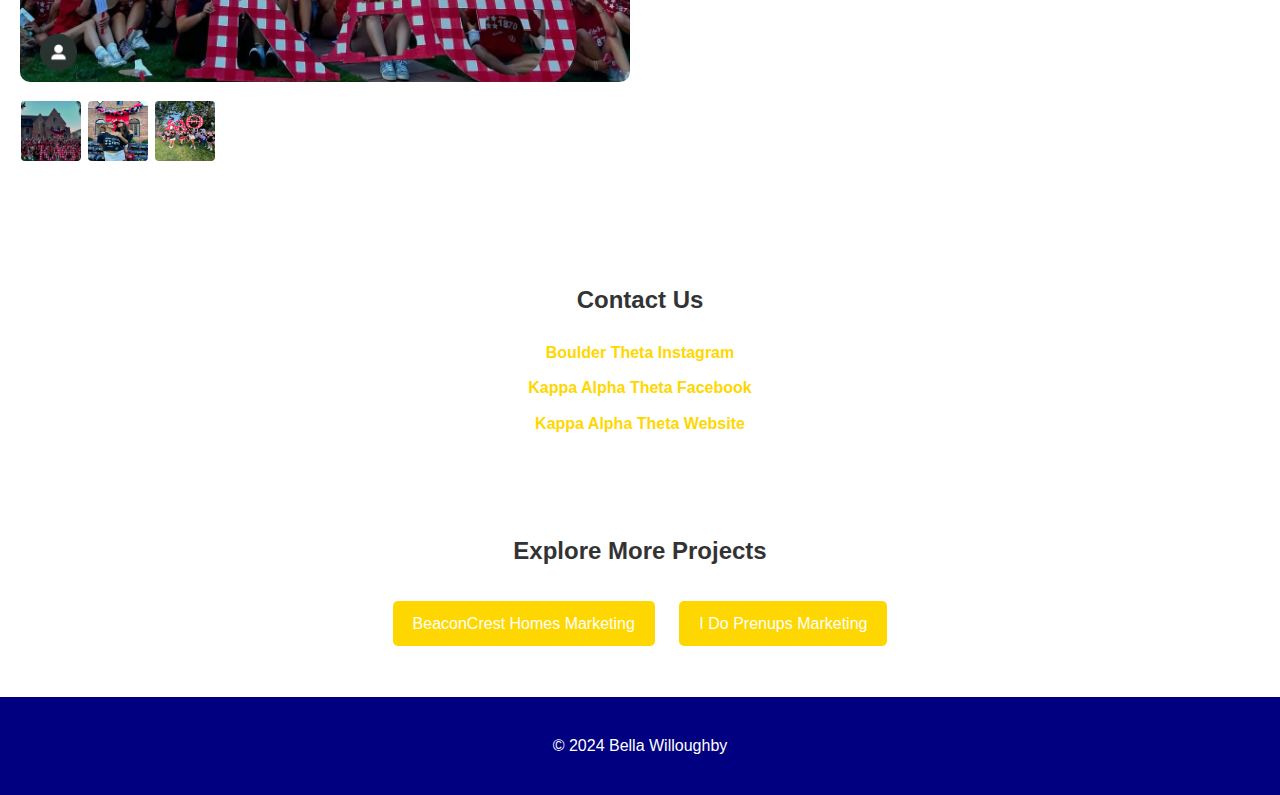
<file: Bella_portfolio/HTML/Project3.html>
<!DOCTYPE html>
<html lang="en-US">
  <head>
    <meta charset="utf-8"/>
    <meta name="viewport" content="width=device-width, initial-scale=1.0"/>
    <title>Kappa Alpha Theta Gallery</title>
    <link rel="stylesheet" href="../CSS/Project3.css"/>
    <link rel="stylesheet" href="../CSS/styles.css"/>
    <script src="../JS/Project3.js" defer></script>
  </head>
<body>

  <header>
    <nav>
      <ul>
        <li><a href="index.html#about">About</a></li>
        <li><a href="index.html#projects">Projects</a></li>
        <li><a href="index.html#contact">Contact</a></li>
      </ul>
    </nav>
  </header>

  <section id="about">
    <h1>About Kappa Alpha Theta</h1>
    <img src="/image/Theta.png" alt="Kappa Alpha Theta Logo" class="cover-photo"/>
    <p>Welcome to the Kappa Alpha Theta photo gallery. Explore highlights from our recruitment and bid day events below!</p>
  </section>

  <section id="projects">
    <h1>Recruitment and Bid Day Highlights</h1>

    <!-- Recruitment 2022 -->
    <div class="carousel-container">
      <div class="carousel">
        <div class="main-image">
          <img src="/image/R2022_1.jpg" alt="Recruitment 2022" class="displayed-img"/>
        </div>
        <div class="thumbnails">
          <img src="/image/R2022_1.jpg" alt="Recruitment 2022" class="thumbnail"/>
          <img src="/image/R2022_2.jpg" alt="Recruitment 2022" class="thumbnail"/>
          <img src="/image/R2022_3.jpg" alt="Recruitment 2022" class="thumbnail"/>
        </div>
      </div>
      <div class="description">
        <h2>Recruitment 2022</h2>
        <p>Highlights from our successful Recruitment 2022 event, showcasing sisterhood and memorable moments.</p>
      </div>
    </div>

    <!-- Recruitment 2023 -->
    <div class="carousel-container">
      <div class="carousel">
        <div class="main-image">
          <img src="/image/R2023_1.jpg" alt="Recruitment 2023" class="displayed-img"/>
        </div>
        <div class="thumbnails">
          <img src="/image/R2023_1.jpg" alt="Recruitment 2023" class="thumbnail"/>
          <img src="/image/R2023_2.jpg" alt="Recruitment 2023" class="thumbnail"/>
          <img src="/image/R2023_3.jpg" alt="Recruitment 2023" class="thumbnail"/>
          <img src="/image/R2023_4.jpg" alt="Recruitment 2023" class="thumbnail"/>
          <img src="/image/R2023_5.jpg" alt="Recruitment 2023" class="thumbnail"/>
          <img src="/image/R2023_6.jpg" alt="Recruitment 2023" class="thumbnail"/>
          <img src="/image/R2023_7.jpg" alt="Recruitment 2023" class="thumbnail"/>
          <img src="/image/R2023_8.jpg" alt="Recruitment 2023" class="thumbnail"/>
          <img src="/image/R2023_9.jpg" alt="Recruitment 2023" class="thumbnail"/>
          <img src="/image/R2023_10.jpg" alt="Recruitment 2023" class="thumbnail"/>
          <img src="/image/R2023_11.jpg" alt="Recruitment 2023" class="thumbnail"/>
          <img src="/image/R2023_12.jpg" alt="Recruitment 2023" class="thumbnail"/>
        </div>
      </div>
      <div class="description">
        <h2>Recruitment 2023</h2>
        <p>Experience Recruitment 2023 with the most amazing women!</p>
      </div>
    </div>

    <!-- Recruitment 2024 -->
    <div class="carousel-container">
      <div class="carousel">
        <div class="main-image">
          <img src="/image/R2024_1.jpg" alt="Recruitment 2024" class="displayed-img"/>
        </div>
        <div class="thumbnails">
          <img src="/image/R2024_1.jpg" alt="Recruitment 2024" class="thumbnail"/>
          <img src="/image/R2024_2.jpg" alt="Recruitment 2024" class="thumbnail"/>
          <img src="/image/R2024_3.jpg" alt="Recruitment 2024" class="thumbnail"/>
          <img src="/image/R2024_4.jpg" alt="Recruitment 2024" class="thumbnail"/>
          <img src="/image/R2024_5.jpg" alt="Recruitment 2024" class="thumbnail"/>
          <img src="/image/R2024_6.jpg" alt="Recruitment 2024" class="thumbnail"/>
          <img src="/image/R2024_7.jpg" alt="Recruitment 2024" class="thumbnail"/>
          <img src="/image/R2024_8.jpg" alt="Recruitment 2024" class="thumbnail"/>
          <img src="/image/R2024_9.jpg" alt="Recruitment 2024" class="thumbnail"/>
          <img src="/image/R2024_10.jpg" alt="Recruitment 2024" class="thumbnail"/>
          <img src="/image/R2024_11.jpg" alt="Recruitment 2024" class="thumbnail"/>
          <img src="/image/R2024_12.jpg" alt="Recruitment 2024" class="thumbnail"/>
          <img src="/image/R2024_13.jpg" alt="Recruitment 2024" class="thumbnail"/>
        </div>
      </div>
      <div class="description">
        <h2>Recruitment 2024</h2>
        <p>My last and final recruitment as a senior! This year I gave a senior speech on Preference night, one of the most volunerable moments as a senior in Theta.</p>
      </div>
    </div>

    <!-- Bid Day 2022 -->
    <div class="carousel-container">
      <div class="carousel">
        <div class="main-image">
          <img src="/image/B2022_1.jpg" alt="Bid Day 2022" class="displayed-img"/>
        </div>
        <div class="thumbnails">
          <img src="/image/B2022_1.jpg" alt="Bid Day 2022" class="thumbnail"/>
          <img src="/image/B2022_2.jpg" alt="Bid Day 2022" class="thumbnail"/>
          <img src="/image/B2022_3.JPG" alt="Bid Day 2022" class="thumbnail"/>
        </div>
      </div>
      <div class="description">
        <h2>Bid Day 2022</h2>
        <p>Celebrate Bid Day 2022, where new members joined our sisterhood with joy and excitement. Our theme was "Be Real"!</p>
      </div>
    </div>

    <!-- Add more Bid Day sections similarly -->

     <!-- Bid Day 2023 -->
     <div class="carousel-container">
      <div class="carousel">
        <div class="main-image">
          <img src="/image/B2023_1.jpg" alt="Bid Day 2023" class="displayed-img"/>
        </div>
        <div class="thumbnails">
          <img src="/image/B2023_1.jpg" alt="Bid Day 2023" class="thumbnail"/>
          <img src="/image/B2023_2.jpg" alt="Bid Day 2023" class="thumbnail"/>
          <img src="/image/B2023_3.jpg" alt="Bid Day 2023" class="thumbnail"/>
          <img src="/image/B2023_4.jpg" alt="Bid Day 2023" class="thumbnail"/>
        </div>
      </div>
      <div class="description">
        <h2>Bid Day 2023</h2>
        <p>Celebrate Bid Day 2023, where new members joined our sisterhood with joy and excitement. Our Theme was "Go for Gold"</p>
      </div>
    </div>

     <!-- Bid Day 2024 -->
     <div class="carousel-container">
      <div class="carousel">
        <div class="main-image">
          <img src="/image/B2024_1.jpg" alt="Bid Day 2024" class="displayed-img"/>
        </div>
        <div class="thumbnails">
          <img src="/image/B2024_1.jpg" alt="Bid Day 2024" class="thumbnail"/>
          <img src="/image/B2024_2.jpg" alt="Bid Day 2024" class="thumbnail"/>
          <img src="/image/B2024_3.jpg" alt="Bid Day 2024" class="thumbnail"/>
        </div>
      </div>
      <div class="description">
        <h2>Bid Day 2024</h2>
        <p>Celebrate Bid Day 2024, where new members joined our sisterhood with joy and excitement. Our theme was "Coca-Cola"!</p>
      </div>
    </div>

  </section>

<section id="contact">
  <h2>Contact Us</h2>
  <ul>
    <li><a href="https://www.instagram.com/bouldertheta">Boulder Theta Instagram</a></li>
    <li><a href="https://www.facebook.com/KappaAlphaTheta">Kappa Alpha Theta Facebook</a></li>
    <li><a href="https://www.kappaalphatheta.org/">Kappa Alpha Theta Website</a></li>
  </ul>
</section>

<section id="other-projects">
  <h2>Explore More Projects</h2>
  <div class="project-list">
      <a href="Project2.html" class="btn">BeaconCrest Homes Marketing</a>
      <a href="Project1.html" class="btn">I Do Prenups Marketing</a>
  </div>
</section>

<footer>
  <p>&copy; 2024 Bella Willoughby</p>
</footer>
</body>
</html>
</file>
<file: CSS/styles.css>
/* General Styling */
body {
    font-family: Arial, sans-serif;
    line-height: 1.6;
    margin: 0;
    padding: 0;
}

header {
    background-color: navy;
    color: white;
    padding: 10px 20px;
    text-align: center;
}

header ul {
    list-style: none;
    padding: 0;
}

header ul li {
    display: inline;
    margin: 0 15px;
}

header ul li a {
    color: white;
    text-decoration: none;
}

/* About Section */
.about-container {
    display: flex;
    padding: 20px;
    align-items: center;
    gap: 20px;
}

.about-image img {
    width: 270px;
    height: auto;
    object-fit: cover;
    border-radius: 10px;
}

.about-description {
    max-width: 600px;
}

/* Projects Section */
.section-title {
    text-align: center;
    margin: 20px 0;
}

.filter-container {
    display: flex;
    justify-content: center;
    margin-bottom: 20px;
}

.filter-dropdown {
    padding: 10px;
    font-size: 16px;
}

.projects-container {
    display: flex;
    flex-wrap: wrap;
    gap: 20px;
    justify-content: center;
}

.project-card {
    width: 300px;
    border: 1px solid #ddd;
    border-radius: 10px;
    overflow: hidden;
    text-align: center;
    box-shadow: 0 4px 8px rgba(0, 0, 0, 0.1);
    transition: transform 0.3s ease-in-out;
}

.project-card:hover {
    transform: scale(1.05);
}

.project-card img {
    width: 100%;
    height: 200px;
    object-fit: cover;
}

.project-details {
    padding: 10px;
}

.project-details h3 {
    margin-bottom: 10px;
    font-size: 18px;
}

.project-details p {
    font-size: 14px;
    color: navy;
}

.project-details .btn {
    display: inline-block;
    margin-top: 10px;
    padding: 10px 15px;
    background-color: navy;
    color: white;
    text-decoration: none;
    border-radius: 5px;
}

.project-details .btn:hover {
    background-color: navy;
}

/* Contact Section */
#contact {
    text-align: center;
    padding: 20px;
    background-color: white;
}

/* Footer */
footer {
    padding: 20px;
    text-align: center;
    background-color: navy;
    color: white;
    border-top: 1px solid white;
  }

  .btn {
    display: inline-block;
    padding: 10px 20px;
    font-size: 16px;
    color: white;
    background-color: navy;
    text-decoration: none;
    border-radius: 5px;
    transition: background-color 0.3s;
  }
  
  .btn:hover {
    background-color: navy;
  }
</file>
<file: Bella_portfolio/CSS/styles.css>
/* General Styling */
body {
    font-family: Arial, sans-serif;
    line-height: 1.6;
    margin: 0;
    padding: 0;
}

header {
    background-color: navy;
    color: white;
    padding: 10px 20px;
    text-align: center;
}

header ul {
    list-style: none;
    padding: 0;
}

header ul li {
    display: inline;
    margin: 0 15px;
}

header ul li a {
    color: white;
    text-decoration: none;
}

/* About Section */
.about-container {
    display: flex;
    padding: 20px;
    align-items: center;
    gap: 20px;
}

.about-image img {
    width: 270px;
    height: auto;
    object-fit: cover;
    border-radius: 10px;
}

.about-description {
    max-width: 600px;
}

/* Projects Section */
.section-title {
    text-align: center;
    margin: 20px 0;
}

.filter-container {
    display: flex;
    justify-content: center;
    margin-bottom: 20px;
}

.filter-dropdown {
    padding: 10px;
    font-size: 16px;
}

.projects-container {
    display: flex;
    flex-wrap: wrap;
    gap: 20px;
    justify-content: center;
}

.project-card {
    width: 300px;
    border: 1px solid #ddd;
    border-radius: 10px;
    overflow: hidden;
    text-align: center;
    box-shadow: 0 4px 8px rgba(0, 0, 0, 0.1);
    transition: transform 0.3s ease-in-out;
}

.project-card:hover {
    transform: scale(1.05);
}

.project-card img {
    width: 100%;
    height: 200px;
    object-fit: cover;
}

.project-details {
    padding: 10px;
}

.project-details h3 {
    margin-bottom: 10px;
    font-size: 18px;
}

.project-details p {
    font-size: 14px;
    color: navy;
}

.project-details .btn {
    display: inline-block;
    margin-top: 10px;
    padding: 10px 15px;
    background-color: navy;
    color: white;
    text-decoration: none;
    border-radius: 5px;
}

.project-details .btn:hover {
    background-color: navy;
}

/* Contact Section */
#contact {
    text-align: center;
    padding: 20px;
    background-color: white;
}

/* Footer */
footer {
    padding: 20px;
    text-align: center;
    background-color: navy;
    color: white;
    border-top: 1px solid white;
  }

  .btn {
    display: inline-block;
    padding: 10px 20px;
    font-size: 16px;
    color: white;
    background-color: navy;
    text-decoration: none;
    border-radius: 5px;
    transition: background-color 0.3s;
  }
  
  .btn:hover {
    background-color: navy;
  }
</file>
<file: CSS/Project1.css>
/* General Styling */
body {
  font-family: Arial, sans-serif;
  line-height: 1.6;
  margin: 0;
  padding: 0;
  color: #333;
}

header {
  background-color: #f8f9fa;
  border-bottom: 1px solid #ddd;
  padding: 10px 20px;
}

header ul {
  list-style: none;
  padding: 0;
  display: flex;
  justify-content: space-around;
}

header ul li {
  display: inline;
}

header ul li a {
  color: red;
  text-decoration: none;
  font-weight: bold;
}

header ul li a:hover {
  text-decoration: underline;
}

/* About Section */
#about {
  padding: 40px 20px;
  text-align: center;
}

#about img {
  width: 270px;
  height: auto;
  object-fit: cover;
  border-radius: 10px;
  margin-bottom: 20px;
}

#about h1 {
  font-size: 2.5em;
  margin-bottom: 20px;
}

#about p {
  max-width: 800px;
  margin: 0 auto;
}

/* Projects Section */
#projects {
  padding: 40px 20px;
}

#projects h2 {
  text-align: right;
  font-size: 2em;
  margin-bottom: 30px;
}

.carousel-container {
  display: flex;
  align-items: flex-start;
  margin-bottom: 40px;
  text-align: right;
}

.carousel-container .carousel {
  flex: 1;
  margin-right: 20px;
}

.carousel-container .description {
  flex: 1;
  font-size: 1.2em;
  line-height: 1.8;
}

.main-image img {
  width: 100%;
  height: auto;
  border-radius: 10px;
}

.thumbnails {
  display: flex;
  margin-top: 10px;
}

.thumbnails img {
  width: 60px;
  height: 60px;
  margin-right: 5px;
  cursor: pointer;
  border-radius: 5px;
  transition: transform 0.3s ease, border 0.3s ease;
  border: 1px solid transparent;
}

.thumbnails img:hover {
  transform: scale(1.1);
}

.thumbnails img.active {
  border: 2px solid red;
}

/* Contact Section */
#contact {
  padding: 40px 20px;
  text-align: center;
  background-color: #f8f9fa;
}

#contact ul {
  list-style: none;
  padding: 0;
}

#contact ul li {
  margin: 10px 0;
}

#contact ul li a {
  color: red;
  text-decoration: none;
  font-weight: bold;
}

#contact ul li a:hover {
  text-decoration: underline;
}

/* Other Projects Section */
#other-projects {
  padding: 40px 20px;
  text-align: center;
}

#other-projects .btn {
  display: inline-block;
  margin: 10px;
  padding: 10px 20px;
  color: #fff;
  background-color: red;
  text-decoration: none;
  border-radius: 5px;
}

#other-projects .btn:hover {
  background-color: red;
}

/* Footer */
footer {
  padding: 20px;
  text-align: center;
  background-color: #f8f9fa;
  border-top: 1px solid #ddd;
}
</file>
<file: Bella_portfolio/CSS/Project1.css>
/* General Styling */
body {
  font-family: Arial, sans-serif;
  line-height: 1.6;
  margin: 0;
  padding: 0;
  color: #333;
}

header {
  background-color: #f8f9fa;
  border-bottom: 1px solid #ddd;
  padding: 10px 20px;
}

header ul {
  list-style: none;
  padding: 0;
  display: flex;
  justify-content: space-around;
}

header ul li {
  display: inline;
}

header ul li a {
  color: red;
  text-decoration: none;
  font-weight: bold;
}

header ul li a:hover {
  text-decoration: underline;
}

/* About Section */
#about {
  padding: 40px 20px;
  text-align: center;
}

#about img {
  width: 270px;
  height: auto;
  object-fit: cover;
  border-radius: 10px;
  margin-bottom: 20px;
}

#about h1 {
  font-size: 2.5em;
  margin-bottom: 20px;
}

#about p {
  max-width: 800px;
  margin: 0 auto;
}

/* Projects Section */
#projects {
  padding: 40px 20px;
}

#projects h2 {
  text-align: right;
  font-size: 2em;
  margin-bottom: 30px;
}

.carousel-container {
  display: flex;
  align-items: flex-start;
  margin-bottom: 40px;
  text-align: right;
}

.carousel-container .carousel {
  flex: 1;
  margin-right: 20px;
}

.carousel-container .description {
  flex: 1;
  font-size: 1.2em;
  line-height: 1.8;
}

.main-image img {
  width: 100%;
  height: auto;
  border-radius: 10px;
}

.thumbnails {
  display: flex;
  margin-top: 10px;
}

.thumbnails img {
  width: 60px;
  height: 60px;
  margin-right: 5px;
  cursor: pointer;
  border-radius: 5px;
  transition: transform 0.3s ease, border 0.3s ease;
  border: 1px solid transparent;
}

.thumbnails img:hover {
  transform: scale(1.1);
}

.thumbnails img.active {
  border: 2px solid red;
}

/* Contact Section */
#contact {
  padding: 40px 20px;
  text-align: center;
  background-color: #f8f9fa;
}

#contact ul {
  list-style: none;
  padding: 0;
}

#contact ul li {
  margin: 10px 0;
}

#contact ul li a {
  color: red;
  text-decoration: none;
  font-weight: bold;
}

#contact ul li a:hover {
  text-decoration: underline;
}

/* Other Projects Section */
#other-projects {
  padding: 40px 20px;
  text-align: center;
}

#other-projects .btn {
  display: inline-block;
  margin: 10px;
  padding: 10px 20px;
  color: #fff;
  background-color: red;
  text-decoration: none;
  border-radius: 5px;
}

#other-projects .btn:hover {
  background-color: red;
}

/* Footer */
footer {
  padding: 20px;
  text-align: center;
  background-color: #f8f9fa;
  border-top: 1px solid #ddd;
}
</file>
<file: Bella_portfolio/CSS/Project3.css>
/* General Styling */
body {
  font-family: Arial, sans-serif;
  line-height: 1.6;
  margin: 0;
  padding: 0;
  color: #333;
}

header {
  background-color: #f8f9fa;
  border-bottom: 1px solid #ddd;
  padding: 10px 20px;
}

header ul {
  list-style: none;
  padding: 0;
  display: flex;
  justify-content: space-around;
}

header ul li {
  display: inline;
}

header ul li a {
  color: gold;
  text-decoration: none;
  font-weight: bold;
}

header ul li a:hover {
  text-decoration: underline;
}

/* About Section */
#about {
  padding: 40px 20px;
  text-align: center;
}

#about img {
  width: 270px;
  height: auto;
  object-fit: cover;
  border-radius: 10px;
  margin-bottom: 20px;
}

#about h1 {
  font-size: 2.5em;
  margin-bottom: 20px;
}

#about p {
  max-width: 800px;
  margin: 0 auto;
}

/* Projects Section */
#projects {
  padding: 40px 20px;
}

#projects h2 {
  text-align: center;
  font-size: 2em;
  margin-bottom: 30px;
}

.carousel-container {
  display: flex;
  align-items: flex-start;
  margin-bottom: 40px;
  text-align: center;
}

.carousel-container .carousel {
  flex: 1;
  margin-right: 20px;
}

.carousel-container .description {
  flex: 1;
  font-size: 1.2em;
  line-height: 1.8;
}

.main-image img {
  width: 100%;
  height: auto;
  border-radius: 10px;
}

.thumbnails {
  display: flex;
  margin-top: 10px;
}

.thumbnails img {
  width: 60px;
  height: 60px;
  margin-right: 5px;
  cursor: pointer;
  border-radius: 5px;
  transition: transform 0.3s ease, border 0.3s ease;
  border: 1px solid transparent;
}

.thumbnails img:hover {
  transform: scale(1.1);
}

.thumbnails img.active {
  border: 2px solid gold;
}

/* Contact Section */
#contact {
  padding: 40px 20px;
  text-align: center;
  background-color: #f8f9fa;
}

#contact ul {
  list-style: none;
  padding: 0;
}

#contact ul li {
  margin: 10px 0;
}

#contact ul li a {
  color: gold;
  text-decoration: none;
  font-weight: bold;
}

#contact ul li a:hover {
  text-decoration: underline;
}

/* Other Projects Section */
#other-projects {
  padding: 40px 20px;
  text-align: center;
}

#other-projects .btn {
  display: inline-block;
  margin: 10px;
  padding: 10px 20px;
  color: #fff;
  background-color: gold;
  text-decoration: none;
  border-radius: 5px;
}

#other-projects .btn:hover {
  background-color: gold;
}

/* Footer */
footer {
  padding: 20px;
  text-align: center;
  background-color: #f8f9fa;
  border-top: 1px solid #ddd;
}
</file>
